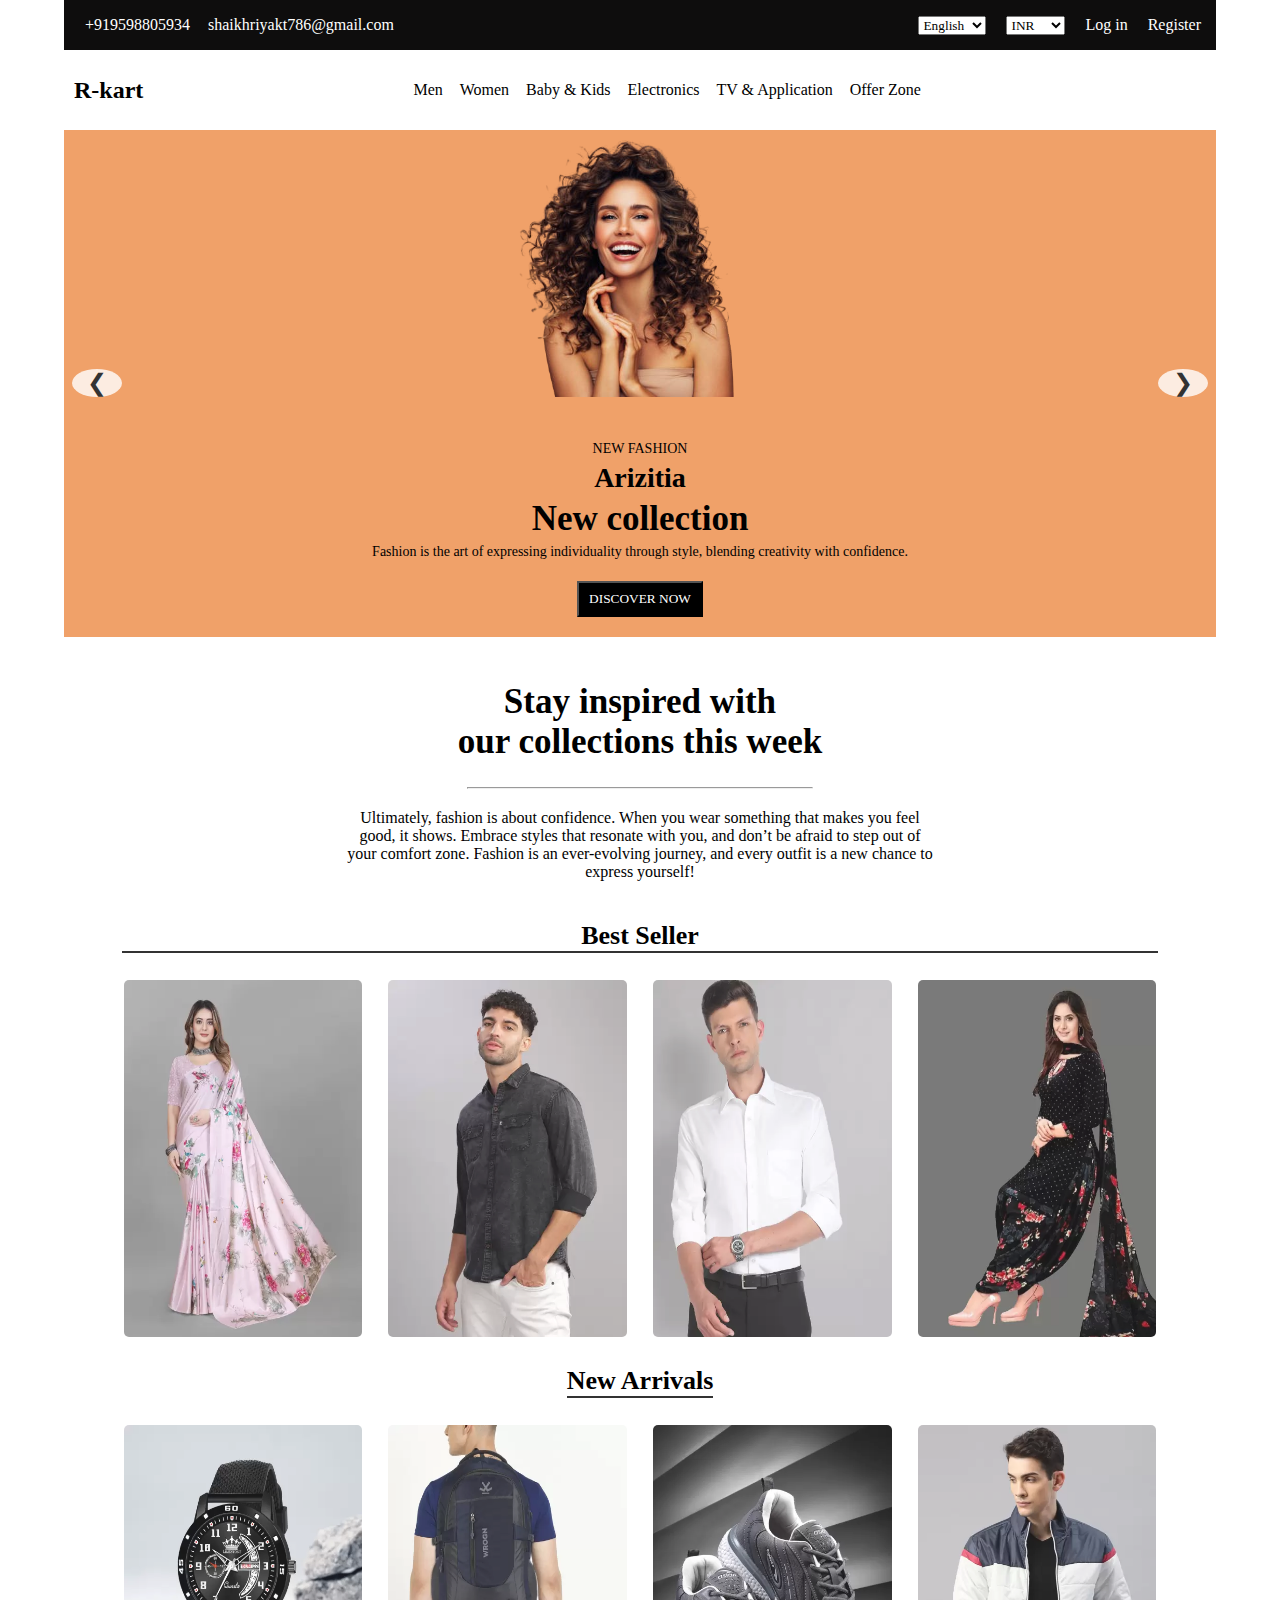
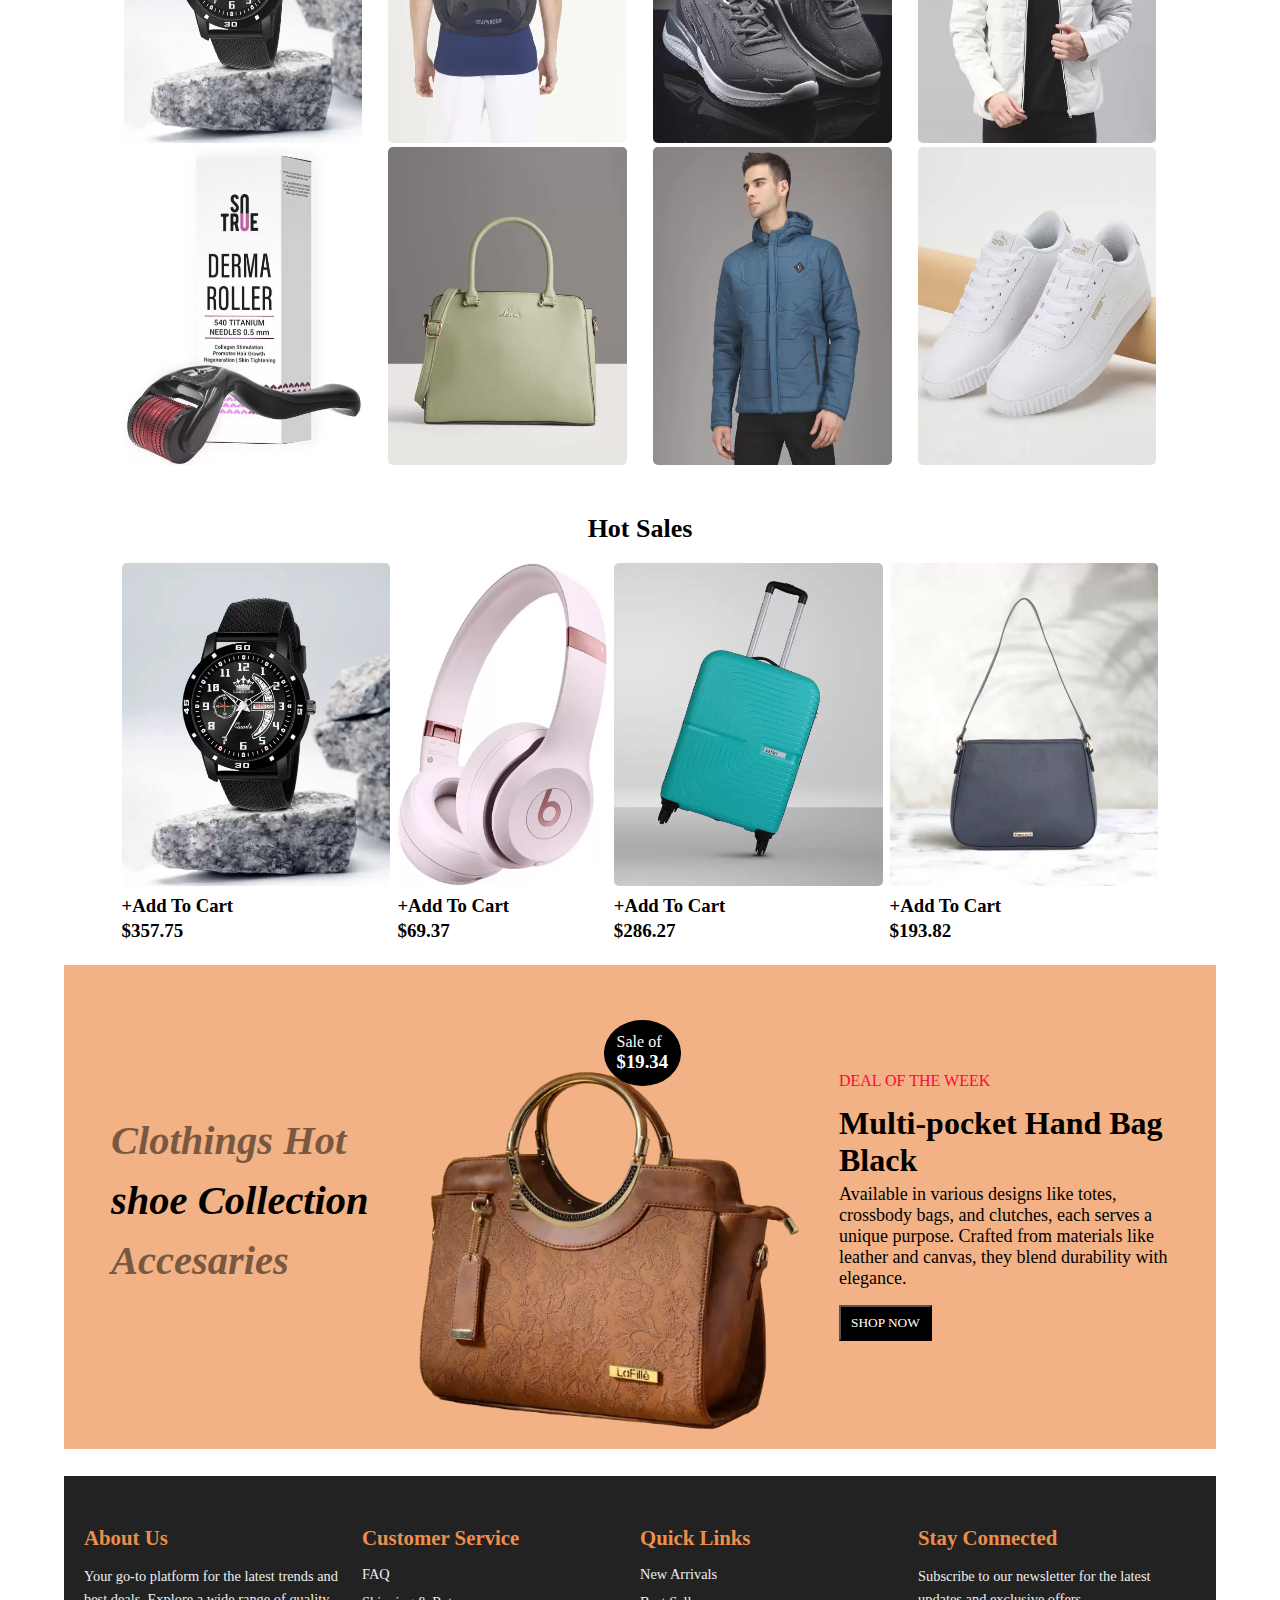
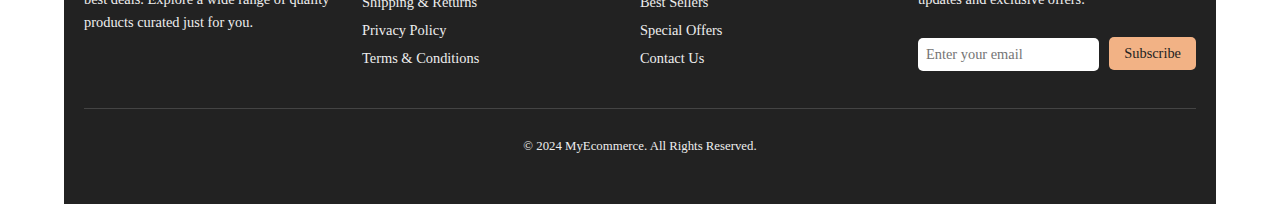
<file: index.html>
<!DOCTYPE html>
<html lang="en">
  <head>
    <meta charset="UTF-8" />
    <meta name="viewport" content="width=device-width, initial-scale=1.0" />
    <title>Document</title>
    <!-- css stylesheet link -->
    <link rel="stylesheet" href="style.css" />
    <!-- font awesome cdn link -->
    <link
      rel="stylesheet"
      href="https://cdnjs.cloudflare.com/ajax/libs/font-awesome/6.6.0/css/all.min.css"
      integrity="sha512-Kc323vGBEqzTmouAECnVceyQqyqdsSiqLQISBL29aUW4U/M7pSPA/gEUZQqv1cwx4OnYxTxve5UMg5GT6L4JJg=="
      crossorigin="anonymous"
      referrerpolicy="no-referrer"
    />
  </head>
  <body>
    <!-- Header section one!................. -->
    <header class="header_container">
      <div class="logo">
        <p>
          <i class="fa-solid fa-phone" style="margin-right: 6px"></i
          >+919598805934
        </p>
        <p>
          <i class="fa-solid fa-envelope" style="margin-right: 6px"></i
          >shaikhriyakt786@gmail.com
        </p>
      </div>
      <!--end logo-->
      <div class="select_container">
        <div class="language">
          <select class="language_select">
            <option value="en">English</option>
            <option value="es">Español</option>
            <option value="fr">Français</option>
            <option value="de">Deutsch</option>
            <option value="hi">हिन्दी</option>
            <option value="zh">中文</option>
          </select>
        </div>
        <!--end language-->

        <div class="currency">
          <select class="currency_select">
            <option>INR</option>
            <option>Euro</option>
            <option>EURO</option>
          </select>
        </div>
        <!--end currency-->
        <div class="login">
          <ul>
            <li><a href="">Log in</a></li>
            <li><a href="">Register</a></li>
          </ul>
        </div>
        <!--end logIn-->
      </div>
      <!--end select-container-->
    </header>

    <!-- nav section............................... -->
    <nav class="nav_container">
      <div class="nav_logo">
        <h2><span>R</span>-kart</h2>
      </div>
      <!--end nav_logo-->

      <div class="nav_list">
        <ul>
          <li><a href="men.html">Men</a></li>
          <li><a href="women.html">Women</a></li>
          <li><a href="kids.html">Baby & Kids</a></li>
          <li><a href="">Electronics</a></li>
          <li><a href="">TV & Application</a></li>
          <li><a href="">Offer Zone</a></li>
        </ul>
      </div>
      <!--end nav_list-->

      <div class="nav_icons">
        <ul>
          <li>
            
            <div class="search_container">
              <input type="text" id="searchInput" placeholder="Search..." class="hidden">
              <a href="javascript:void(0)" onclick="toggleSearchBar()">
                  <i class="fa-solid fa-magnifying-glass search_icon" ></i>
              </a>
          </div>
          </li>
          <li>
            <a href="" id="addToCard"><i class="fa-solid fa-cart-shopping"></i></a>
          </li>
        </ul>
      </div>
      <!--end nav_icon-->

      <div class="nav_ham">
        <i class="fa-solid fa-bars"></i>
      </div>
      <!--end nav_ham-->
    </nav>

    <main>
      <!-- section One......................... -->
      <section class="slider">
        <div class="card_one">
          <div class="card_one_image">
            <img src="images/card_one.png" alt="" />
          </div>
          <!--end card_one_image-->

          <div class="card_content">
            <p class="f">NEW FASHION</p>
            <h3 class="h3">Arizitia</h3>
            <h1 class="h1">New collection</h1>
            <p class="f">
              Fashion is the art of expressing individuality through style,
              blending creativity with confidence.
            </p>
            <button>DISCOVER NOW</button>
          </div>
          <!--end card_content-->
        </div>
        <!--end crd_one-->

        <div class="card_one">
          <div class="card_one_image">
            <img src="images/card_one1-removebg-preview.png" />
          </div>
          <div class="card_content">
            <p class="f">SUMMER VIBES</p>
            <h3 class="h3">Luxe Trends</h3>
            <h1 class="h1">Bright & Bold</h1>
            <p class="f">
              Stand out with this season's hottest trends in vibrant colors and
              prints.
            </p>
            <button>EXPLORE</button>
          </div>
        </div>

        <div class="card_one">
          <div class="card_one_image">
            <img src="images/card_one2-removebg-preview.png" />
          </div>
          <!--end card_one_image-->
          <div class="card_content">
            <p class="f">STREET STYLE</p>
            <h3 class="h3">Urban Chic</h3>
            <h1 class="h1">Fall Collection</h1>
            <p class="f">
              Discover the energy of street style fashion for bold, confident
              looks.
            </p>
            <button>SHOP NOW</button>
          </div>
          <!--end card_content-->
        </div>
        <!--end card_one-->

        <div class="slider-nav prev" onclick="moveSlide(-1)">&#10094;</div>
        <div class="slider-nav next" onclick="moveSlide(1)">&#10095;</div>
      </section>
      <!--end slider-->

      <!-- section two.................................... -->
      <section class="E_container">
        <div class="E_heading">
          <h3>
            <span
              >Stay inspired with <br />
              our collections this week</span
            >
          </h3>
        </div>
        <hr style="color: rgb(245, 43, 7); width: 30%" />
        <div class="E_content">
          <p>
            Ultimately, fashion is about confidence. When you wear something
            that makes you feel good, it shows. Embrace styles that resonate
            with you, and don’t be afraid to step out of your comfort zone.
            Fashion is an ever-evolving journey, and every outfit is a new
            chance to express yourself!
          </p>
        </div>
        <!--end E_content-->
      </section>
      <!--end E_container-->

      <!-- section three................................. -->
      <section class="best_seller">
       <div id="chart">
         <div class="best_seller_heading">
          <h2>Best Seller</h2>
        </div>
        <!--end best_seller_heading-->

        <div class="best_seller_container">
          <div class="best_seller_image " id="same">
            <img src="images/best_seller_saari1.webp" alt="" />
            <img src="images/best_sellerdenim_shirt.webp" alt="" />
            <img src="images/best_seller_shirt.webp" alt="" />
            <img src="images/best_seller_suit.webp" alt="" />
          </div>
          <!--end best_seller_image-->
        </div>
        <!--end best_seller_container-->
       </div>
      </section><!--end best_seller-->

      <!-- section four.................................. -->
      <section class="best_seller">
        <div class="best_seller_heading">
          <h2>New Arrivals</h2>
        </div><!--end best_seller_heading-->

        <div class="best_seller_container">
          <div class="best_seller_image" id="same">
            <img src="images/ew_arrivals_watch.webp" alt="" />
            <img src="images/new_arrivals_bag.webp" alt="" />
            <img src="images/new_arrivals_shose.webp" alt="" />
            <img src="images/new_arrivals_jacket.webp" alt="" />
            <img src="images/new_arrivals_darmaRoller.webp" alt="" />
            <img src="images/new_arrivals_handbag.webp" alt="" />
            <img src="images/new_arrivals_jacket1.webp" alt="" />
            <img src="images/new_arrivals_shose1.webp" alt="" />
          </div>
          <!--end best_seller_image-->
        </div>
        <!--end best_seller_container-->
      </section><!--end best_seller-->

      <!-- section five.............................. -->
      <section class="hot_sale">
        <div class="hot_sale_header">
          <h2>Hot Sales</h2>
        </div>
        <!--end hot_sale_header-->

        <div class="hot_sale_container">
          <div class="hot_sale_card">
            <div class="hot_sale_cardImage">
              <img src="images/ew_arrivals_watch.webp" />
              <h3 class="hot_sale_add_item">+Add To Cart</h3>
              <span>
                <i class="fa-solid fa-star"></i>
                <i class="fa-solid fa-star"></i>
                <i class="fa-solid fa-star"></i>
                <i class="fa-solid fa-star"></i>
              </span>
              <h4 class="hot_sale_price">$357.75</h4>
            </div>
            <!--end hot_sale_cardImage-->
          </div>
          <!--end hot_sale_card-->

          <div class="hot_sale_card">
            <div class="hot_sale_cardImage">
              <img src="images/hor_sale_headphone.webp" />
              <h3 class="hot_sale_add_item">+Add To Cart</h3>
              <span>
                <i class="fa-solid fa-star"></i>
                <i class="fa-solid fa-star"></i>
                <i class="fa-solid fa-star"></i>
                <i class="fa-solid fa-star"></i>
                <i class="fa-solid fa-star-half-stroke"></i>
              </span>
              <h4 class="hot_sale_price">$69.37</h4>
            </div>
            <!--end hot_sale_cardImage-->
          </div>
          <!--end hot_sale_card-->

          <div class="hot_sale_card">
            <div class="hot_sale_cardImage">
              <img src="images/hot_sale_troolybag.webp" />
              <h3 class="hot_sale_add_item">+Add To Cart</h3>
              <span>
                <i class="fa-solid fa-star"></i>
                <i class="fa-solid fa-star"></i>
                <i class="fa-solid fa-star"></i>
                <i class="fa-solid fa-star-half-stroke"></i>
              </span>
              <h4 class="hot_sale_price">$286.27</h4>
            </div>
            <!--end hot_sale_cardImage-->
          </div>
          <!--end hot_sale_card-->

          <div class="hot_sale_card">
            <div class="hot_sale_cardImage">
              <img src="images/hot_sele_bag.webp" />
              <h3 class="hot_sale_add_item">+Add To Cart</h3>
              <span>
                <i class="fa-solid fa-star"></i>
                <i class="fa-solid fa-star"></i>
                <i class="fa-solid fa-star"></i>
                <i class="fa-solid fa-star-half-stroke"></i>
              </span>
              <h4 class="hot_sale_price">$193.82</h4>
            </div>
            <!--end hot_sale_cardImage-->
          </div>
          <!--end hot_sale_card-->
        </div>
      </section>

      <!-- section six.............................. -->
      <section class="bag">
        <div class="bag_text">
          <h2 class="one">Clothings Hot</h2>
          <h2 class="one1">shoe Collection</h2>
          <h2 class="one">Accesaries</h2>
        </div>
        <!--end bag_text-->

        <div class="bag_container">
          <div class="bag_image">
            <img src="images/bag2-Photoroom.png" alt="" />
          </div>
          <div class="sale">
            <p>Sale of</p>
            <h3>$19.34</h3>
          </div>
        </div>
        <!-- end bag_container-->

        <div class="bag_details">
          <p class="bag_details_p">DEAL OF THE WEEK</p>
          <h2 class="bag_details_h2">Multi-pocket Hand Bag Black</h2>
          <p class="bag_details_pp">
            Available in various designs like totes, crossbody bags, and
            clutches, each serves a unique purpose. Crafted from materials like
            leather and canvas, they blend durability with elegance.
          </p>
          <button>SHOP NOW</button>
        </div>
        <!--END bag_details-->
      </section>
    </main>
     <!-- footer section.............................. -->
    <footer class="footer">
    <div class="footer-container">
        
        <!-- About Us Section -->
        <div class="footer-section about">
            <h3>About Us</h3>
            <p>Your go-to platform for the latest trends and best deals. Explore a wide range of quality products curated just for you.</p>
        </div>

        <!-- Customer Service Section -->
        <div class="footer-section customer-service">
            <h3>Customer Service</h3>
            <ul>
                <li><a href="#faq">FAQ</a></li>
                <li><a href="#shipping">Shipping & Returns</a></li>
                <li><a href="#privacy">Privacy Policy</a></li>
                <li><a href="#terms">Terms & Conditions</a></li>
            </ul>
        </div>

        <!-- Quick Links Section -->
        <div class="footer-section quick-links">
            <h3>Quick Links</h3>
            <ul>
                <li><a href="#newarrivals">New Arrivals</a></li>
                <li><a href="#bestsellers">Best Sellers</a></li>
                <li><a href="#offers">Special Offers</a></li>
                <li><a href="#contact">Contact Us</a></li>
            </ul>
        </div>

        <!-- Newsletter Section -->
        <div class="footer-section newsletter">
            <h3>Stay Connected</h3>
            <p>Subscribe to our newsletter for the latest updates and exclusive offers.</p>
            <form class="newsletter-form">
                <input type="email" placeholder="Enter your email" required>
                <button type="submit">Subscribe</button>
            </form>
        </div>
    </div>

    <!-- Social Media & Footer Bottom -->
    <div class="footer-bottom">
        <div class="social-icons">
            <a href="https://www.facebook.com/"><i class="fab fa-facebook-f"></i></a>
            <a href="https://x.com/home?lang=en"><i class="fab fa-twitter"></i></a>
            <a href="https://www.instagram.com/?hl=en"><i class="fab fa-instagram"></i></a>
            <a href="https://www.linkedin.com/feed/"><i class="fab fa-linkedin-in"></i></a>
        </div>
        <p>&copy; 2024 MyEcommerce. All Rights Reserved.</p>
    </div>
    </footer>



    <script src="script.js"></script>
  </body>
</html>
</file>
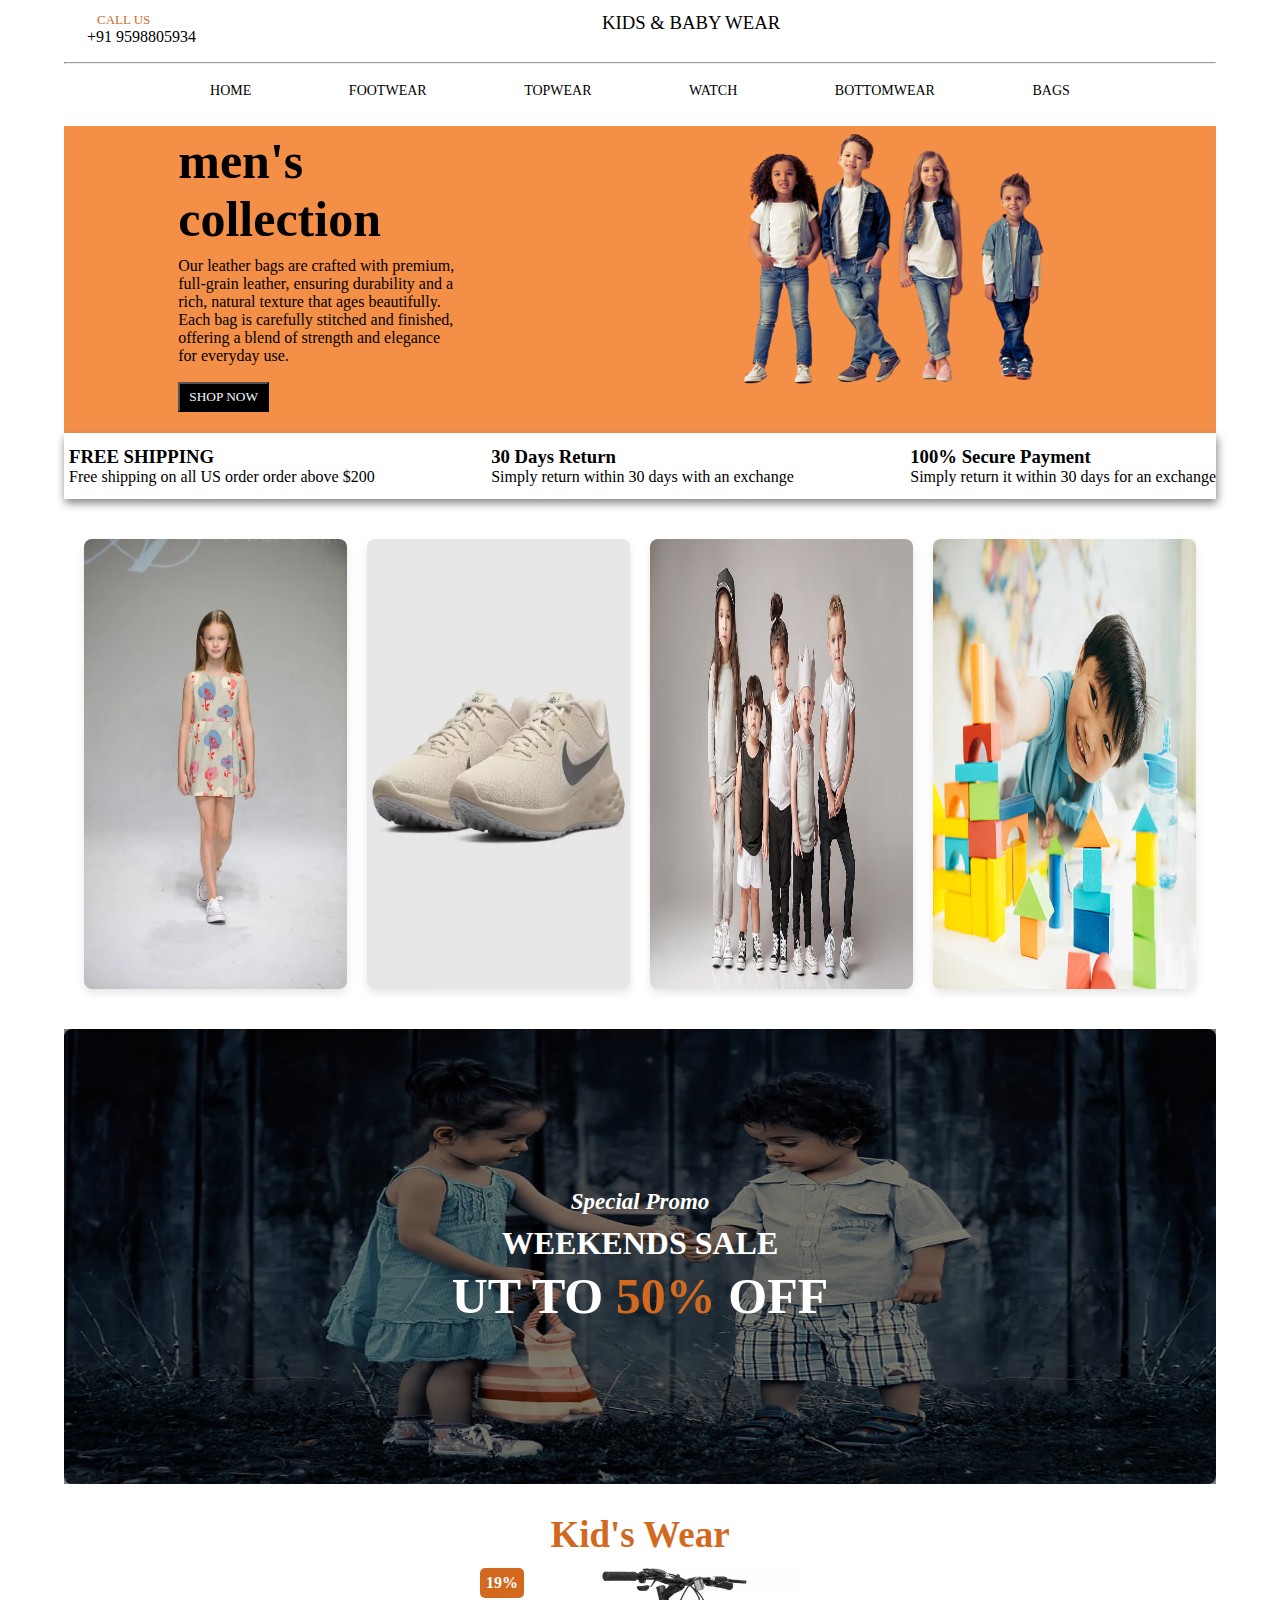
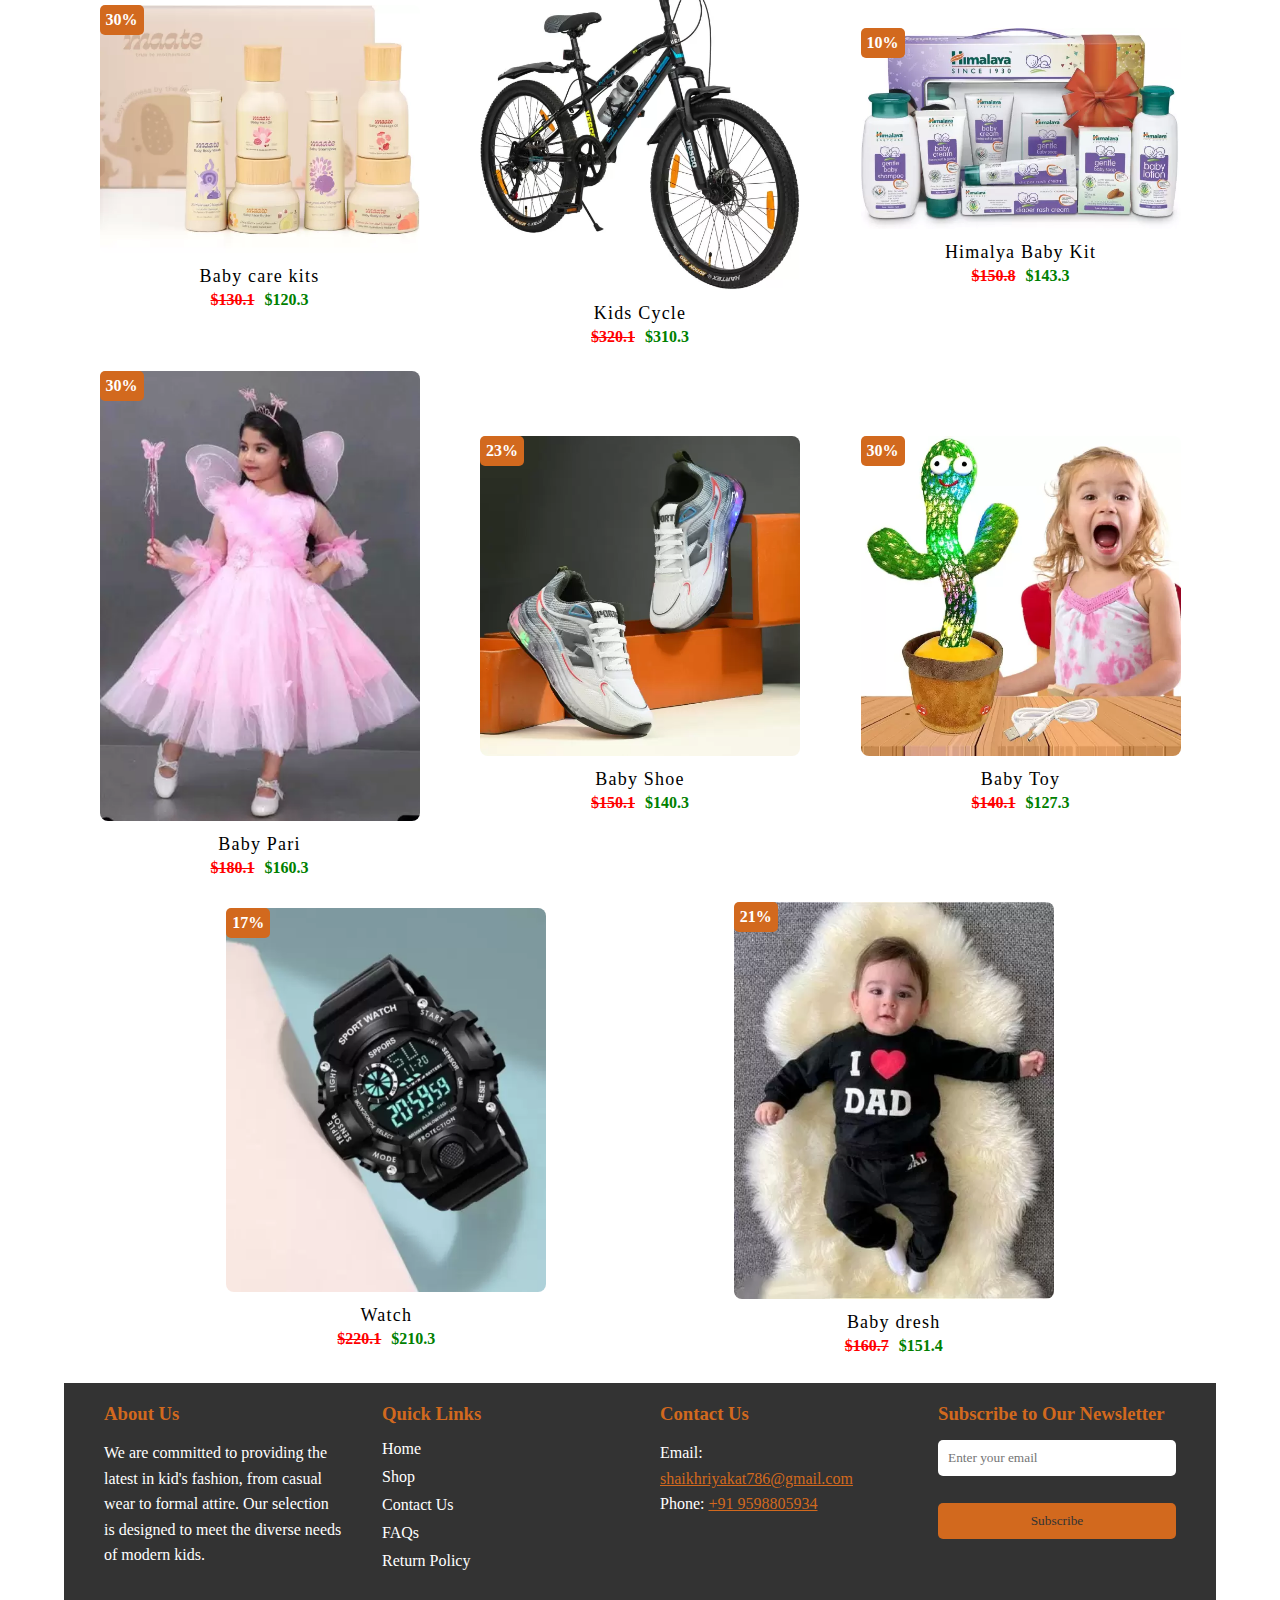
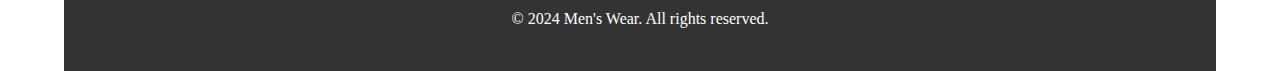
<file: kids.html>
<!DOCTYPE html>
<html lang="en">
<head>
    <meta charset="UTF-8">
    <meta name="viewport" content="width=device-width, initial-scale=1.0">
    <title>Baby & Kids</title>
    <link rel="stylesheet" href="kids.css">
    <!-- font awesome link -->
     <link rel="stylesheet" href="https://cdnjs.cloudflare.com/ajax/libs/font-awesome/6.6.0/css/all.min.css" integrity="sha512-Kc323vGBEqzTmouAECnVceyQqyqdsSiqLQISBL29aUW4U/M7pSPA/gEUZQqv1cwx4OnYxTxve5UMg5GT6L4JJg==" crossorigin="anonymous" referrerpolicy="no-referrer" />
</head>
<body>

      <!-- header section................................. -->
    <header>
      <div class="container">
        <div class="cart">
          <div class="cart_one">
            <span><i class="fa-solid fa-phone"></i></span>
          </div>
          <div class="cart_one1">
            <p class="one1">CALL US</p>
            <h4>+91 9598805934</h4>
          </div>
        </div>
        <!--end cart-->

        <div class="cart_two">
          <h3>KIDS & BABY WEAR</h3>
        </div>
        <!--END CART TWO-->

        <div class="cart_three">
          <ul>
            <li>
              <a href=""><i class="fa-solid fa-magnifying-glass"></i></a>
            </li>
            <li>
              <a href=""></a
              ><i class="fa-solid fa-heart" style="font-size: 19px"></i>
            </li>
            <li>
              <a href=""><i class="fa-solid fa-filter"></i></a>
            </li>
          </ul>
        </div>
        <!--end cart_three-->
      </div>
      <!--end container-->

      <hr style="margin-top: 16px" />
    </header>

     <!-- nav section......................................... -->
    <div class="nav_container">
      <div class="nav_list">
        <ul>
          <li><a href="index.html">HOME</a></li>
          <li><a href="">FOOTWEAR</a></li>
          <li><a href="">TOPWEAR</a></li>
          <li><a href="">WATCH</a></li>
          <li><a href="">BOTTOMWEAR</a></li>
          <li><a href="">BAGS</a></li>
        </ul>
      </div>
      <!--end nav_list-->
    </div><!--end nav_container-->

    <main>

<!--hero section......................................................-->
<section class="hero_section">
        <div class="hero_container">
          <div class="hero_sec1">
            <span> <h1>men's</h1></span>
            <h1>collection</h1>
            <p>
              Our leather bags are crafted with premium, full-grain leather,
              ensuring durability and a rich, natural texture that ages
              beautifully. Each bag is carefully stitched and finished, offering
              a blend of strength and elegance for everyday use.
            </p>
            <button>SHOP NOW</button>
          </div>
          <!--END herp_sec1-->

          <div class="hero_sec2">
            <img src="images/kids_hero-removebg-preview.png" alt="" />
          </div>
          <!--end hero_sec2-->
        </div>
        <!--end hero_container-->
      </section>

      <!-- section one..................................... -->
      <section class="one">

        <div class="container_one">

        <div class="one11">
              <div class="one1">
            <i class="fa-solid fa-truck"></i>
          </div>
          <!--end one1-->
          <div class="one2">
            <h3 class="one_h3">FREE SHIPPING</h3>
            <p class="one_p">Free shipping on all US order order above $200</p>
          </div><!--end one2-->
        </div><!--end one11-->

          <div class="one11">
            <div class="one1">
           <i class="fa-solid fa-box-open"></i>
          </div>
          <!--end one1-->
          <div class="one2">
            <h3 class="one_h3">30 Days Return</h3>
            <p class="one_p">Simply return within 30 days with an exchange</p>
          </div><!--end one2-->
          </div><!--end one11-->

           <div class="one11">
            <div class="one1">
            <i class="fa-regular fa-credit-card"></i>
          </div>
          <!--end one1-->
          <div class="one2">
            <h3 class="one_h3">100% Secure Payment</h3>
            <p class="one_p">Simply return it within 30 days for an exchange</p>
          </div><!--end one2-->
           </div><!--end one11-->
        </div><!--end container_one-->
      </section>

      <!-- grid section......................... -->
       <section class="grid_section">
       <div class="grid_container">

        <div class="grid_card">
             <div class="image_grid">
            <img src="images/kid_grid1.webp" alt="">
        </div><!--end image_grid-->
        <div class="grid_details">
      <p>FOR KID ONLINE</p>
      <h2>KID GOWN</h2>
      <button>SHOP NOW</button>
        </div><!--end grid_details-->
        </div><!--end grid_card-->

          <div class="grid_card">
             <div class="image_grid">
            <img src="images/grid_nike_shoe.webp" alt="">
        </div><!--end image_grid-->
        <div class="grid_details">
      <p>FOR KIDS ONLINE</p>
      <h2>KIDS SHOE</h2>
      <button>SHOP NOW</button>
        </div><!--end grid_details-->
        </div><!--end grid_card-->        

       <div class="grid_card">
             <div class="image_grid">
            <img src="images/KID_GRID.jpg" alt="">
        </div><!--end image_grid-->
        <div class="grid_details">
      <p>FOR KIDS ONLINE</p>
      <h2>FASHION</h2>
      <button>SHOP NOW</button>
        </div><!--end grid_details-->
        </div><!--end grid_card-->

        <div class="grid_card">
             <div class="image_grid">
            <img src="images/kid_grid4.jpg" alt="">
        </div><!--end image_grid-->
        <div class="grid_details">
      <p>FOR KIDS ONLINE</p>
      <h2>KIDS TOY</h2>
      <button>SHOP NOW</button>
        </div><!--end grid_details-->
        </div><!--end grid_card-->

       </div><!--end grid_container-->

       </section>

       <!-- offer section............................... -->
     <section class="offer">
        <div class="offer_container">

            <div class="offer_details">
                <p class="offer_p">Special Promo</p>
                <h3 class="offer_h3">WEEKENDS SALE</h3>
                <h1>UT TO <span style="color: chocolate;">50%</span> OFF</h1>
            </div><!--END offer_details-->

            <div class="offer_image">
                <img src="images/ID.jpg" alt="">
            </div><!--end offer_image-->

        </div><!--end offer_container-->

     </section>

     <!-- featured product........................................ -->
 <section class="feature">

 <h1 class="feature_heading">Kid's Wear</h1>

    <div class="feature_wrapper">

        <div class="feature_cart">
         <div class="feature_image">
          <img src="images/kid_feature_care.webp" class="tshirt">
         </div><!--end feature_image-->

         <div class="feature_details">
             <p class="feature_p">Baby care kits</p>
            <div class="feature_price">
                 <p style="color: red; text-decoration: line-through;">$130.1</p>
             <p style="color: green;">$120.3</p>
            </div><!--end feature_price-->
         </div><!--end feature_details-->

         <div class="feature_offer">
             <span>30%</span>
         </div>
        </div><!--end feature_cart-->

        
        <div class="feature_cart">
         <div class="feature_image">
          <img src="images/kid_feature_cycle.webp" class="bag">
         </div><!--end feature_image-->

         <div class="feature_details">
             <p class="feature_p">Kids Cycle</p>
             <div class="feature_price">
                 <p style="color: red; text-decoration: line-through;">$320.1</p>
             <p style="color: green;">$310.3</p>
            </div><!--end feature_price-->
         </div><!--end feature_details-->

        <div class="feature_offer">
             <span>19%</span>
        </div>
        </div><!--end feature_cart-->

        
        <div class="feature_cart">
         <div class="feature_image">
          <img src="images/kid_feature_himalya.webp" class="tshirt">
         </div><!--end feature_image-->

         <div class="feature_details">
             <p class="feature_p">Himalya Baby Kit</p>
            <div class="feature_price">
                 <p style="color: red; text-decoration: line-through;">$150.8</p>
             <p style="color: green;">$143.3</p>
            </div><!--end feature_price-->
         </div><!--end feature_details-->

        <div class="feature_offer">
             <span>10%</span>
        </div>
        </div><!--end feature_cart-->

        
        <div class="feature_cart">
         <div class="feature_image">
          <img src="images/kid_feature_pari.webp" class="tshirt">
         </div><!--end feature_image-->

         <div class="feature_details">
             <p class="feature_p">Baby Pari</p>
            <div class="feature_price">
                 <p style="color: red; text-decoration: line-through;">$180.1</p>
             <p style="color: green;">$160.3</p>
            </div><!--end feature_price-->
         </div><!--end feature_details-->

        <div class="feature_offer">
             <span>30%</span>
        </div>
        </div><!--end feature_cart-->

        
        <div class="feature_cart">
         <div class="feature_image">
          <img src="images/kid_feature_shoe.webp" class="tshirt">
         </div><!--end feature_image-->

         <div class="feature_details">
             <p class="feature_p">Baby Shoe</p>
             <div class="feature_price">
                 <p style="color: red; text-decoration: line-through;">$150.1</p>
             <p style="color: green;">$140.3</p>
            </div><!--end feature_price-->
         </div><!--end feature_details-->

        <div class="feature_offer">
             <span>23%</span>
        </div>
        </div><!--end feature_cart-->

        
        <div class="feature_cart">
         <div class="feature_image">
          <img src="images/kid_feature_toy.webp" class="tshirt">
         </div><!--end feature_image-->

         <div class="feature_details">
             <p class="feature_p">Baby Toy</p>
            <div class="feature_price">
                 <p style="color: red; text-decoration: line-through;">$140.1</p>
             <p style="color: green;">$127.3</p>
            </div><!--end feature_price-->
         </div><!--end feature_details-->

        <div class="feature_offer">
             <span>30%</span>
        </div>
        </div><!--end feature_cart-->

        
        <div class="feature_cart">
         <div class="feature_image">
          <img src="images/kid_feature_watch.webp" class="tshirt">
         </div><!--end feature_image-->

         <div class="feature_details">
             <p class="feature_p">Watch</p>
            <div class="feature_price">
                 <p style="color: red; text-decoration: line-through;">$220.1</p>
             <p style="color: green;">$210.3</p>
            </div><!--end feature_price-->
         </div><!--end feature_details-->

        <div class="feature_offer">
             <span>17%</span>
        </div>
        </div><!--end feature_cart-->

        
        <div class="feature_cart">
         <div class="feature_image">
          <img src="images/kis_feature_boy.webp" class="tshirt">
         </div><!--end feature_image-->

         <div class="feature_details">
             <p class="feature_p">Baby dresh</p>
             <div class="feature_price">
                 <p style="color: red; text-decoration: line-through;">$160.7</p>
             <p style="color: green;">$151.4</p>
            </div><!--end feature_price-->
         </div><!--end feature_details-->

        <div class="feature_offer">
             <span>21%</span>
        </div><!--end feature_offer-->
        </div><!--end feature_cart-->

    </div><!--end feature_wrapper-->

 </section>

  <!-- footer section.......................................... -->

<footer class="footer">
    <div class="footer_container">
        <div class="footer_section about">
            <h3>About Us</h3>
            <p>We are committed to providing the latest in kid's fashion, from casual wear to formal attire. Our selection is designed to meet the diverse needs of modern kids.</p>
        </div>
        
        <div class="footer_section links">
            <h3>Quick Links</h3>
            <ul>
                <li><a href="#">Home</a></li>
                <li><a href="#">Shop</a></li>
                <li><a href="#">Contact Us</a></li>
                <li><a href="#">FAQs</a></li>
                <li><a href="#">Return Policy</a></li>
            </ul>
        </div>
        
        <div class="footer_section contact">
            <h3>Contact Us</h3>
            <p>Email: <a href="mailto:support@menswear.com" style="color: chocolate;">shaikhriyakat786@gmail.com</a></p>
            <p>Phone: <a href="tel:+123456789" style="color: chocolate;">+91 9598805934</a></p>
        </div>
        
        <div class="footer_section newsletter">
            <h3>Subscribe to Our Newsletter</h3>
            <form>
                <input type="email" placeholder="Enter your email" required>
                <button type="submit">Subscribe</button>
            </form>
        </div>
    </div>
    
    <div class="footer_bottom">
        <p>&copy; 2024 Men's Wear. All rights reserved.</p>
        <div class="social_links">
            <a href="https://www.facebook.com/" class="social_icon"><i class="fa-brands fa-facebook"></i></a>
            <a href="https://x.com/home?lang=en" class="social_icon"><i class="fa-brands fa-twitter"></i></a>
            <a href="https://www.instagram.com/?hl=en" class="social_icon"><i class="fa-brands fa-instagram"></i></a>
            <a href="https://www.linkedin.com/feed/" class="social_icon"><i class="fa-brands fa-linkedin"></i></i></a>
        </div>
    </div>
</footer>

    </main>
    
</body>
</html>
</file>
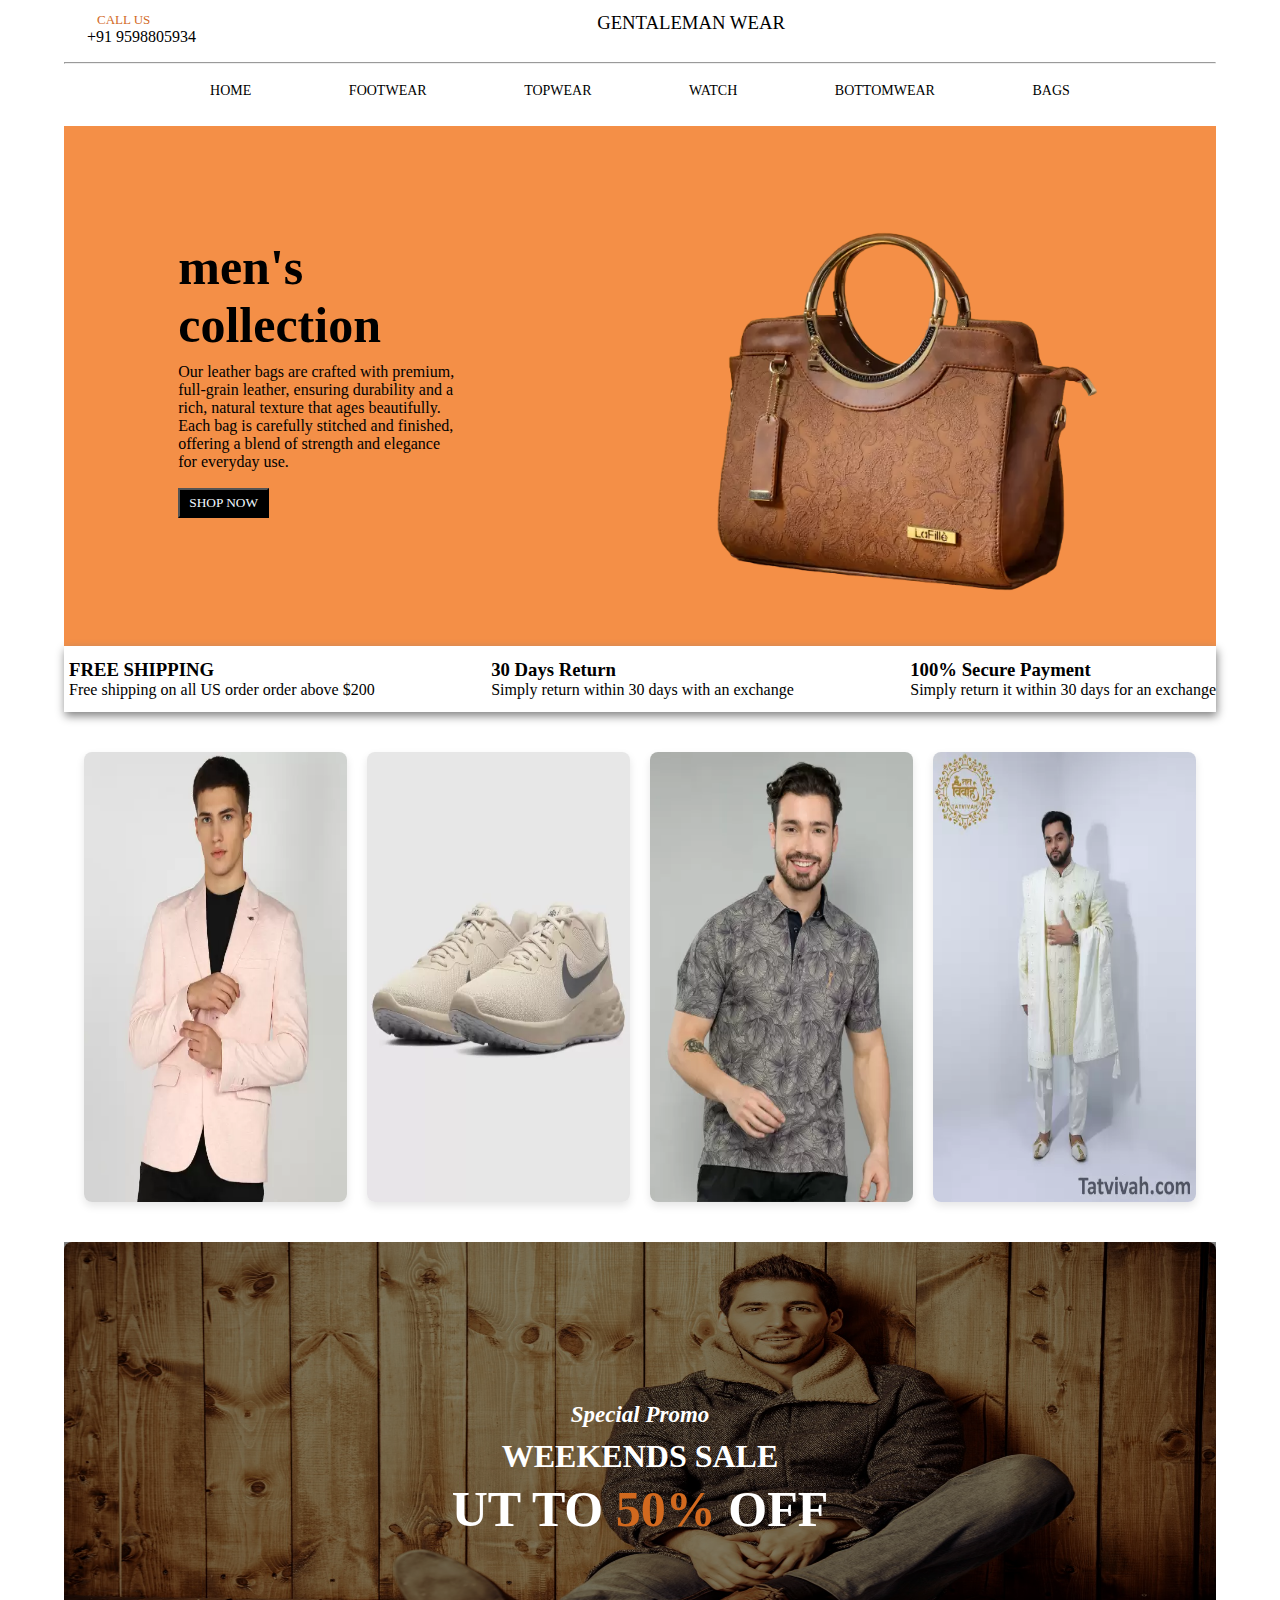
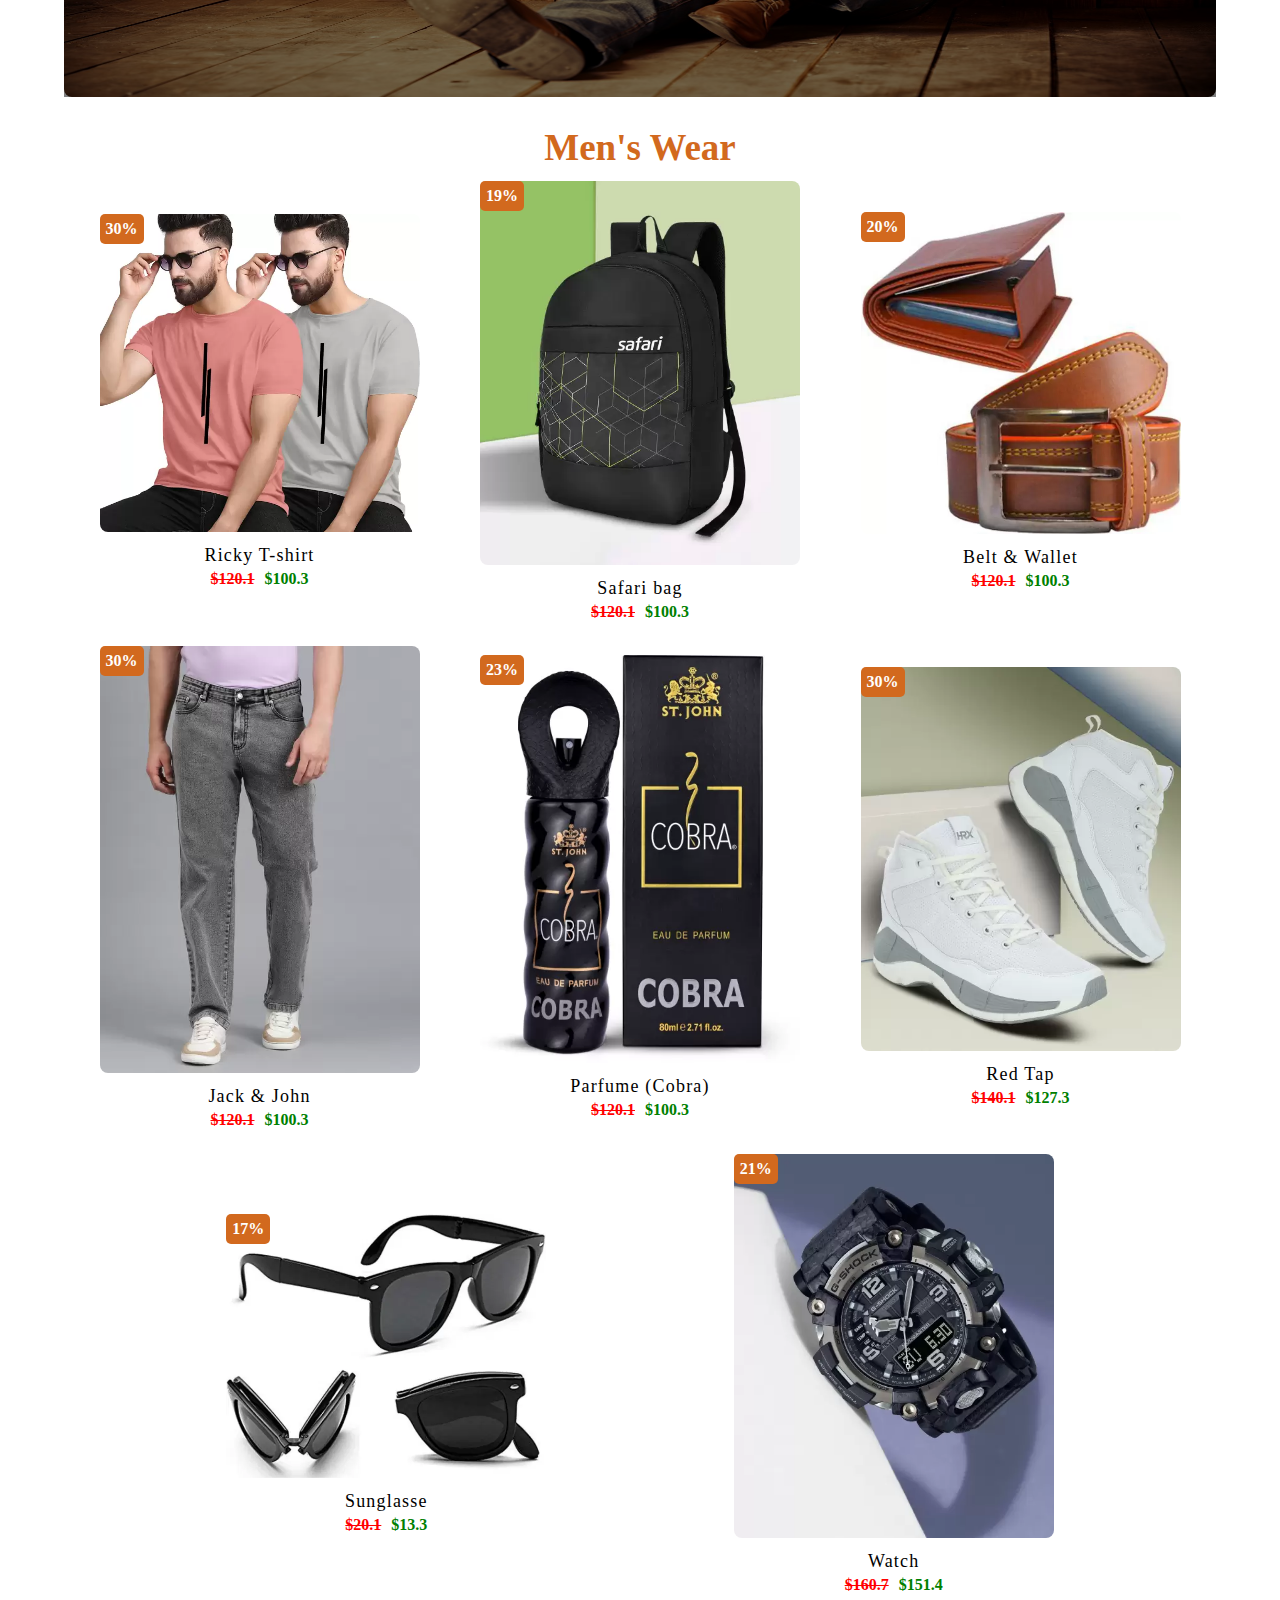
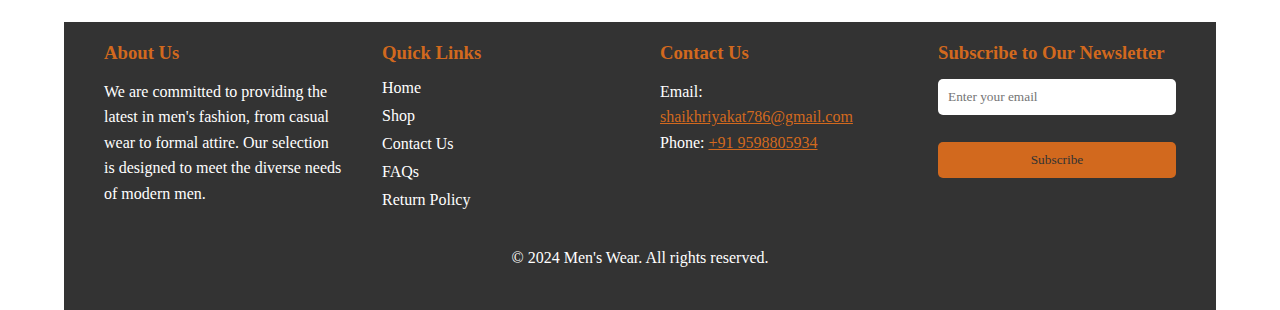
<file: men.html>
<!DOCTYPE html>
<html lang="en">
  <head>
    <meta charset="UTF-8" />
    <meta name="viewport" content="width=device-width, initial-scale=1.0" />
    <title>Men_wear</title>
    <!-- stylesheet link -->
    <link rel="stylesheet" href="men.css" />
    <!-- font awesome link  -->
    <link
      rel="stylesheet"
      href="https://cdnjs.cloudflare.com/ajax/libs/font-awesome/6.6.0/css/all.min.css"
      integrity="sha512-Kc323vGBEqzTmouAECnVceyQqyqdsSiqLQISBL29aUW4U/M7pSPA/gEUZQqv1cwx4OnYxTxve5UMg5GT6L4JJg=="
      crossorigin="anonymous"
      referrerpolicy="no-referrer"
    />
  </head>
  <body>
    <!-- header section................................. -->
    <header>
      <div class="container">
        <div class="cart">
          <div class="cart_one">
            <span><i class="fa-solid fa-phone"></i></span>
          </div>
          <div class="cart_one1">
            <p class="one1">CALL US</p>
            <h4>+91 9598805934</h4>
          </div>
        </div>
        <!--end cart-->

        <div class="cart_two">
          <h3>GENTALEMAN WEAR</h3>
        </div>
        <!--END CART TWO-->

        <div class="cart_three">
          <ul>
            <li>
              <a href=""><i class="fa-solid fa-magnifying-glass"></i></a>
            </li>
            <li>
              <a href=""></a
              ><i class="fa-solid fa-heart" style="font-size: 19px"></i>
            </li>
            <li>
              <a href=""><i class="fa-solid fa-filter"></i></a>
            </li>
          </ul>
        </div>
        <!--end cart_three-->
      </div>
      <!--end container-->

      <hr style="margin-top: 16px" />
    </header>

    <!-- nav section......................................... -->
    <div class="nav_container">
      <div class="nav_list">
        <ul>
          <li><a href="index.html">HOME</a></li>
          <li><a href="">FOOTWEAR</a></li>
          <li><a href="">TOPWEAR</a></li>
          <li><a href="">WATCH</a></li>
          <li><a href="">BOTTOMWEAR</a></li>
          <li><a href="">BAGS</a></li>
        </ul>
      </div>
      <!--end nav_list-->
    </div><!--end nav_container-->

    <!-- hero section.................................. -->
    <main>
      <section class="hero_section">
        <div class="hero_container">
          <div class="hero_sec1">
            <span> <h1>men's</h1></span>
            <h1>collection</h1>
            <p>
              Our leather bags are crafted with premium, full-grain leather,
              ensuring durability and a rich, natural texture that ages
              beautifully. Each bag is carefully stitched and finished, offering
              a blend of strength and elegance for everyday use.
            </p>
            <button>SHOP NOW</button>
          </div>
          <!--END herp_sec1-->

          <div class="hero_sec2">
            <img src="images/bag2-Photoroom.png" alt="" />
          </div>
          <!--end hero_sec2-->
        </div>
        <!--end hero_container-->
      </section>

      <!-- section one..................................... -->
      <section class="one">

        <div class="container_one">

        <div class="one11">
              <div class="one1">
            <i class="fa-solid fa-truck"></i>
          </div>
          <!--end one1-->
          <div class="one2">
            <h3 class="one_h3">FREE SHIPPING</h3>
            <p class="one_p">Free shipping on all US order order above $200</p>
          </div><!--end one2-->
        </div><!--end one11-->

          <div class="one11">
            <div class="one1">
           <i class="fa-solid fa-box-open"></i>
          </div>
          <!--end one1-->
          <div class="one2">
            <h3 class="one_h3">30 Days Return</h3>
            <p class="one_p">Simply return within 30 days with an exchange</p>
          </div><!--end one2-->
          </div><!--end one11-->

           <div class="one11">
            <div class="one1">
            <i class="fa-regular fa-credit-card"></i>
          </div>
          <!--end one1-->
          <div class="one2">
            <h3 class="one_h3">100% Secure Payment</h3>
            <p class="one_p">Simply return it within 30 days for an exchange</p>
          </div><!--end one2-->
           </div><!--end one11-->
        </div><!--end container_one-->
      </section>

      <!-- grid section......................... -->
       <section class="grid_section">
       <div class="grid_container">

        <div class="grid_card">
             <div class="image_grid">
            <img src="images/grid_men_hero2.webp" alt="">
        </div><!--end image_grid-->
        <div class="grid_details">
      <p>FOR MEN ONLINE</p>
      <h2>MEN SUITS</h2>
      <button>SHOP NOW</button>
        </div><!--end grid_details-->
        </div><!--end grid_card-->

          <div class="grid_card">
             <div class="image_grid">
            <img src="images/grid_nike_shoe.webp" alt="">
        </div><!--end image_grid-->
        <div class="grid_details">
      <p>FOR MEN ONLINE</p>
      <h2>MEN SUITS</h2>
      <button>SHOP NOW</button>
        </div><!--end grid_details-->
        </div><!--end grid_card-->        

       <div class="grid_card">
             <div class="image_grid">
            <img src="images/grid_tshirt.webp" alt="">
        </div><!--end image_grid-->
        <div class="grid_details">
      <p>FOR MEN ONLINE</p>
      <h2>MEN SUITS</h2>
      <button>SHOP NOW</button>
        </div><!--end grid_details-->
        </div><!--end grid_card-->

        <div class="grid_card">
             <div class="image_grid">
            <img src="images/grid_servani.webp" alt="">
        </div><!--end image_grid-->
        <div class="grid_details">
      <p>FOR MEN ONLINE</p>
      <h2>MEN SUITS</h2>
      <button>SHOP NOW</button>
        </div><!--end grid_details-->
        </div><!--end grid_card-->

       </div><!--end grid_container-->

       </section>

    <!-- offer section............................... -->
     <section class="offer">
        <div class="offer_container">

            <div class="offer_details">
                <p class="offer_p">Special Promo</p>
                <h3 class="offer_h3">WEEKENDS SALE</h3>
                <h1>UT TO <span style="color: chocolate;">50%</span> OFF</h1>
            </div><!--END offer_details-->

            <div class="offer_image">
                <img src="images/offer_image.jpg" alt="">
            </div><!--end offer_image-->

        </div><!--end offer_container-->

     </section>

<!-- featured product........................................ -->
 <section class="feature">

 <h1 class="feature_heading">Men's Wear</h1>

    <div class="feature_wrapper">

        <div class="feature_cart">
         <div class="feature_image">
          <img src="images/feature_img1.webp" class="tshirt">
         </div><!--end feature_image-->

         <div class="feature_details">
             <p class="feature_p">Ricky T-shirt</p>
            <div class="feature_price">
                 <p style="color: red; text-decoration: line-through;">$120.1</p>
             <p style="color: green;">$100.3</p>
            </div><!--end feature_price-->
         </div><!--end feature_details-->

         <div class="feature_offer">
             <span>30%</span>
         </div>
        </div><!--end feature_cart-->

        
        <div class="feature_cart">
         <div class="feature_image">
          <img src="images/feature_bag.webp" class="bag">
         </div><!--end feature_image-->

         <div class="feature_details">
             <p class="feature_p">Safari bag</p>
             <div class="feature_price">
                 <p style="color: red; text-decoration: line-through;">$120.1</p>
             <p style="color: green;">$100.3</p>
            </div><!--end feature_price-->
         </div><!--end feature_details-->

        <div class="feature_offer">
             <span>19%</span>
        </div>
        </div><!--end feature_cart-->

        
        <div class="feature_cart">
         <div class="feature_image">
          <img src="images/feature_belt.webp" class="tshirt">
         </div><!--end feature_image-->

         <div class="feature_details">
             <p class="feature_p">Belt & Wallet</p>
            <div class="feature_price">
                 <p style="color: red; text-decoration: line-through;">$120.1</p>
             <p style="color: green;">$100.3</p>
            </div><!--end feature_price-->
         </div><!--end feature_details-->

        <div class="feature_offer">
             <span>20%</span>
        </div>
        </div><!--end feature_cart-->

        
        <div class="feature_cart">
         <div class="feature_image">
          <img src="images/feature_jeans.webp" class="tshirt">
         </div><!--end feature_image-->

         <div class="feature_details">
             <p class="feature_p">Jack & John</p>
            <div class="feature_price">
                 <p style="color: red; text-decoration: line-through;">$120.1</p>
             <p style="color: green;">$100.3</p>
            </div><!--end feature_price-->
         </div><!--end feature_details-->

        <div class="feature_offer">
             <span>30%</span>
        </div>
        </div><!--end feature_cart-->

        
        <div class="feature_cart">
         <div class="feature_image">
          <img src="images/feature_perfume.webp" class="tshirt">
         </div><!--end feature_image-->

         <div class="feature_details">
             <p class="feature_p">Parfume (Cobra)</p>
             <div class="feature_price">
                 <p style="color: red; text-decoration: line-through;">$120.1</p>
             <p style="color: green;">$100.3</p>
            </div><!--end feature_price-->
         </div><!--end feature_details-->

        <div class="feature_offer">
             <span>23%</span>
        </div>
        </div><!--end feature_cart-->

        
        <div class="feature_cart">
         <div class="feature_image">
          <img src="images/feature_shoe.webp" class="tshirt">
         </div><!--end feature_image-->

         <div class="feature_details">
             <p class="feature_p">Red Tap</p>
            <div class="feature_price">
                 <p style="color: red; text-decoration: line-through;">$140.1</p>
             <p style="color: green;">$127.3</p>
            </div><!--end feature_price-->
         </div><!--end feature_details-->

        <div class="feature_offer">
             <span>30%</span>
        </div>
        </div><!--end feature_cart-->

        
        <div class="feature_cart">
         <div class="feature_image">
          <img src="images/feature_sunglasses.webp" class="tshirt">
         </div><!--end feature_image-->

         <div class="feature_details">
             <p class="feature_p">Sunglasse</p>
            <div class="feature_price">
                 <p style="color: red; text-decoration: line-through;">$20.1</p>
             <p style="color: green;">$13.3</p>
            </div><!--end feature_price-->
         </div><!--end feature_details-->

        <div class="feature_offer">
             <span>17%</span>
        </div>
        </div><!--end feature_cart-->

        
        <div class="feature_cart">
         <div class="feature_image">
          <img src="images/feature_watch.webp" class="tshirt">
         </div><!--end feature_image-->

         <div class="feature_details">
             <p class="feature_p">Watch</p>
             <div class="feature_price">
                 <p style="color: red; text-decoration: line-through;">$160.7</p>
             <p style="color: green;">$151.4</p>
            </div><!--end feature_price-->
         </div><!--end feature_details-->

        <div class="feature_offer">
             <span>21%</span>
        </div><!--end feature_offer-->
        </div><!--end feature_cart-->

    </div><!--end feature_wrapper-->

 </section>

 <!-- footer section.......................................... -->

<footer class="footer">
    <div class="footer_container">
        <div class="footer_section about">
            <h3>About Us</h3>
            <p>We are committed to providing the latest in men's fashion, from casual wear to formal attire. Our selection is designed to meet the diverse needs of modern men.</p>
        </div>
        
        <div class="footer_section links">
            <h3>Quick Links</h3>
            <ul>
                <li><a href="#">Home</a></li>
                <li><a href="#">Shop</a></li>
                <li><a href="#">Contact Us</a></li>
                <li><a href="#">FAQs</a></li>
                <li><a href="#">Return Policy</a></li>
            </ul>
        </div>
        
        <div class="footer_section contact">
            <h3>Contact Us</h3>
            <p>Email: <a href="mailto:support@menswear.com" style="color: chocolate;">shaikhriyakat786@gmail.com</a></p>
            <p>Phone: <a href="tel:+123456789" style="color: chocolate;">+91 9598805934</a></p>
        </div>
        
        <div class="footer_section newsletter">
            <h3>Subscribe to Our Newsletter</h3>
            <form>
                <input type="email" placeholder="Enter your email" required>
                <button type="submit">Subscribe</button>
            </form>
        </div>
    </div>
    
    <div class="footer_bottom">
        <p>&copy; 2024 Men's Wear. All rights reserved.</p>
        <div class="social_links">
            <a href="https://www.facebook.com/" class="social_icon"><i class="fa-brands fa-facebook"></i></a>
            <a href="https://x.com/home?lang=en" class="social_icon"><i class="fa-brands fa-twitter"></i></a>
            <a href="https://www.instagram.com/?hl=en" class="social_icon"><i class="fa-brands fa-instagram"></i></a>
            <a href="https://www.linkedin.com/feed/" class="social_icon"><i class="fa-brands fa-linkedin"></i></i></a>
        </div>
    </div>
</footer>


    </main>
  </body>
</html>
</file>
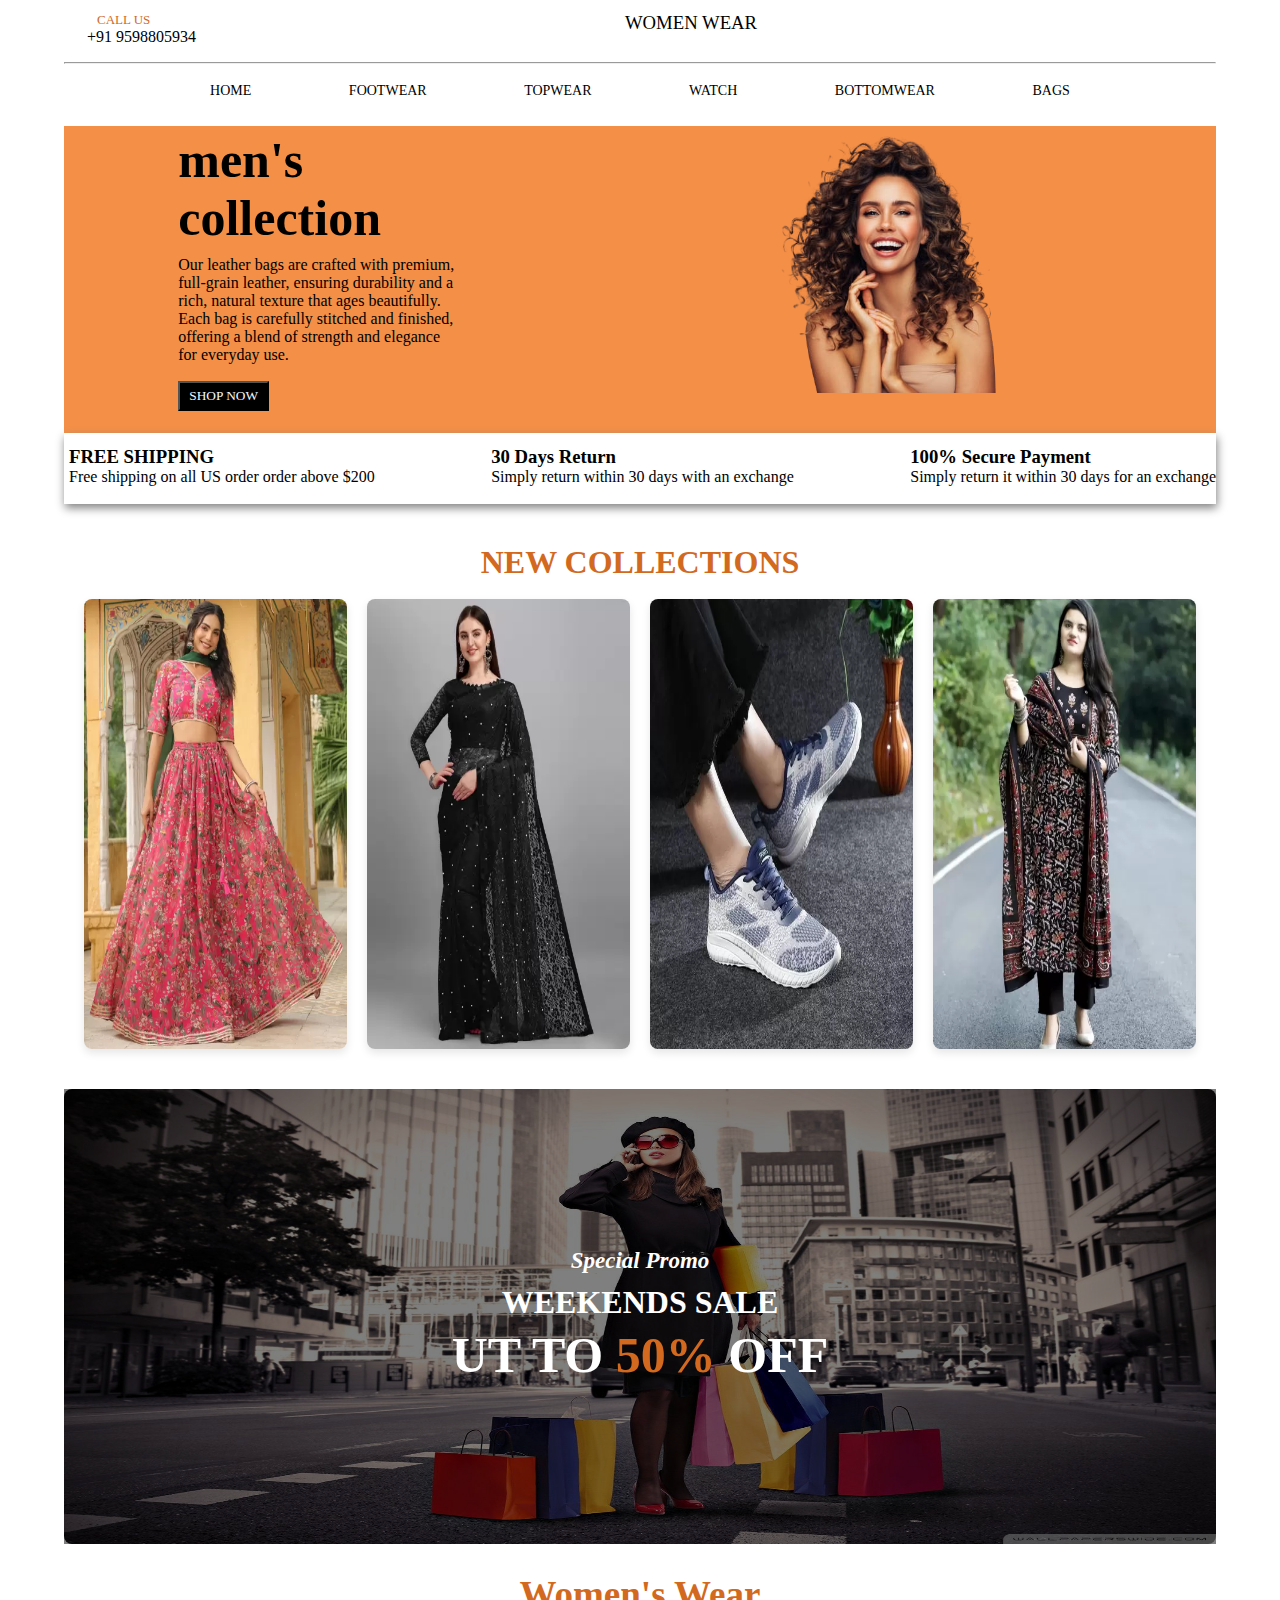
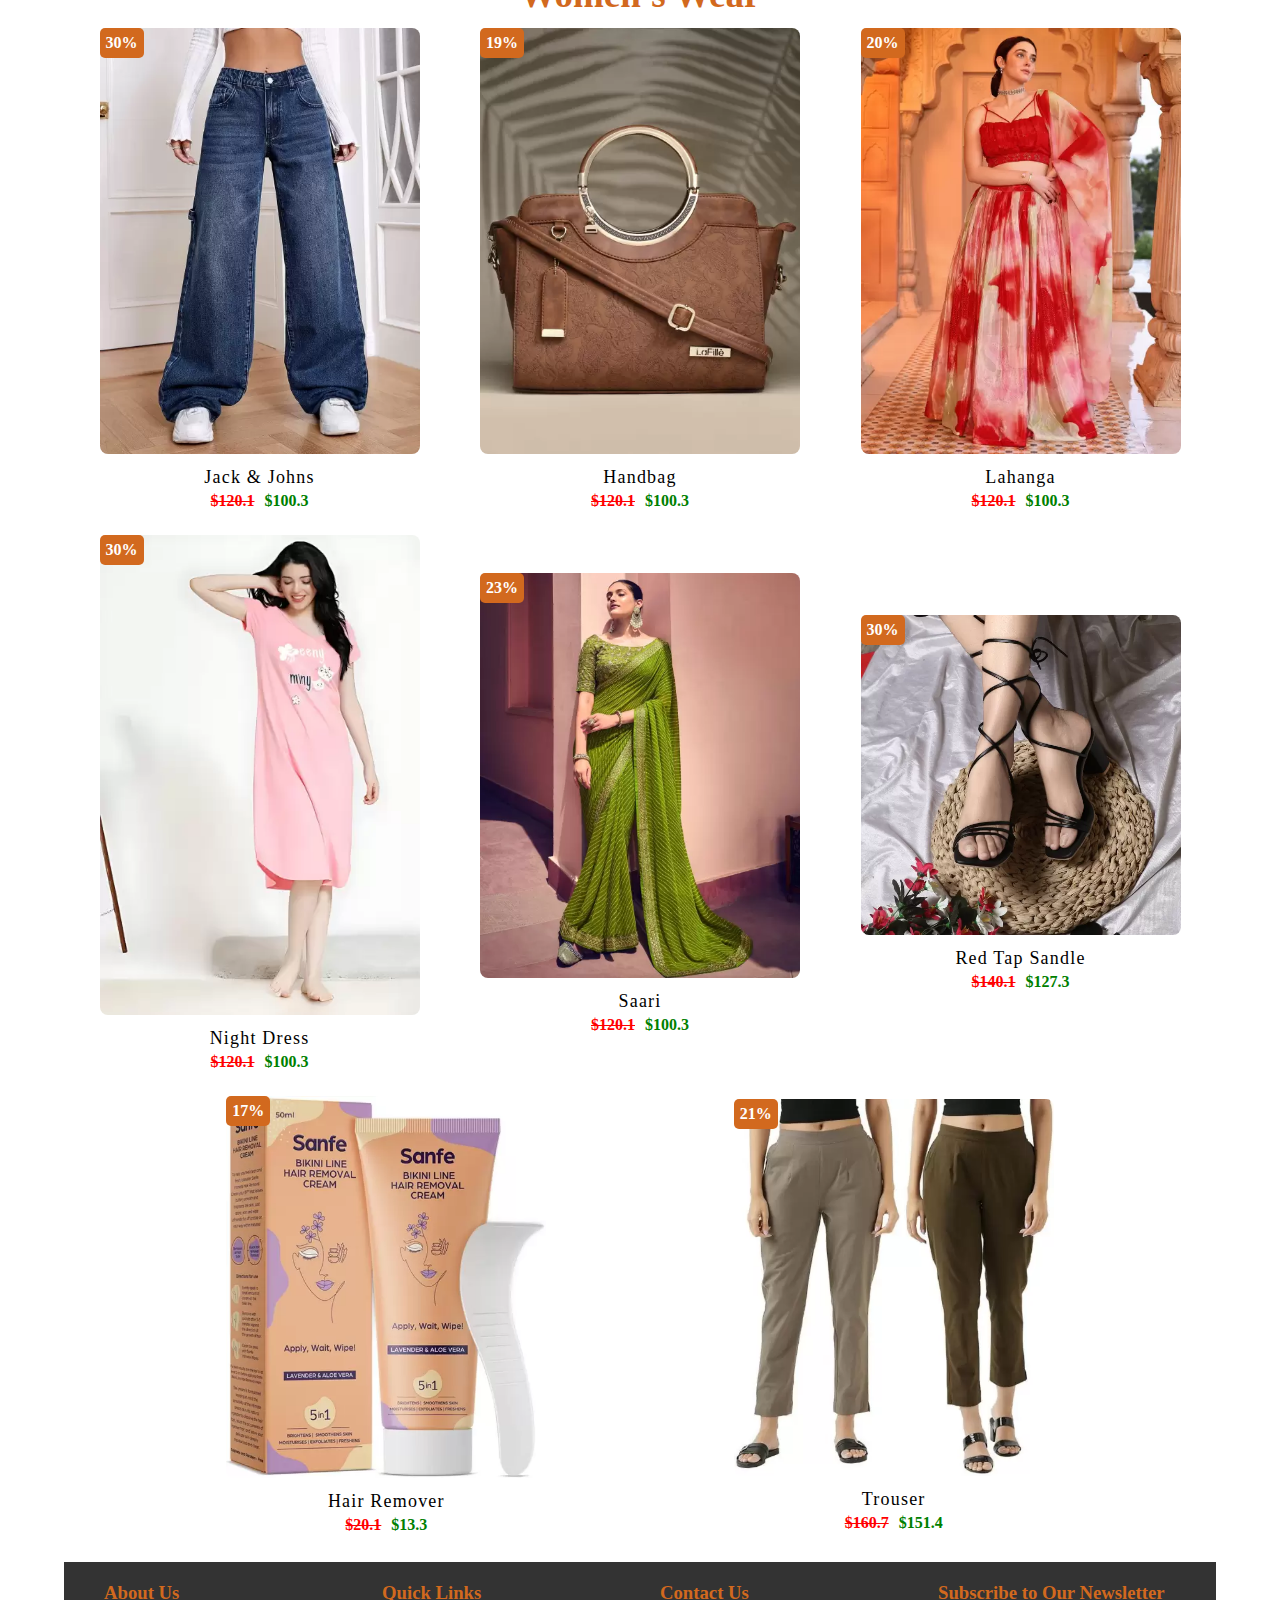
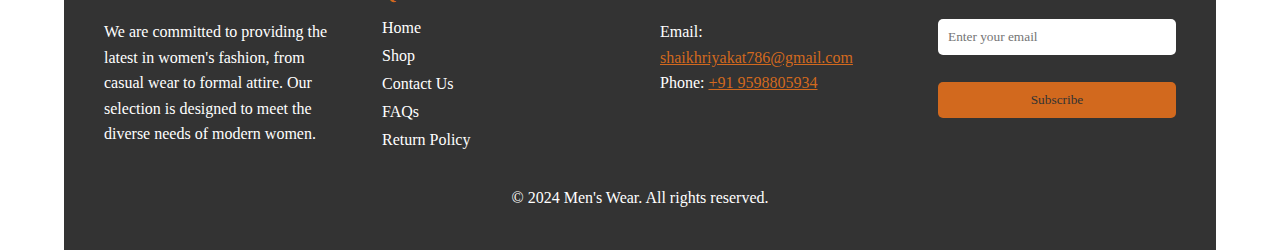
<file: women.html>
<!DOCTYPE html>
<html lang="en">
<head>
    <meta charset="UTF-8">
    <meta name="viewport" content="width=device-width, initial-scale=1.0">
    <title>Women_wear</title>
    <link rel="stylesheet" href="women.css">
    <!-- link font awesome -->
     <link rel="stylesheet" href="https://cdnjs.cloudflare.com/ajax/libs/font-awesome/6.6.0/css/all.min.css" integrity="sha512-Kc323vGBEqzTmouAECnVceyQqyqdsSiqLQISBL29aUW4U/M7pSPA/gEUZQqv1cwx4OnYxTxve5UMg5GT6L4JJg==" crossorigin="anonymous" referrerpolicy="no-referrer" />
</head>
<body>
    
 <!-- header section................................. -->
    <header>
      <div class="container">
        <div class="cart">
          <div class="cart_one">
            <span><i class="fa-solid fa-phone"></i></span>
          </div>
          <div class="cart_one1">
            <p class="one1">CALL US</p>
            <h4>+91 9598805934</h4>
          </div>
        </div>
        <!--end cart-->

        <div class="cart_two">
          <h3>WOMEN WEAR</h3>
        </div>
        <!--END CART TWO-->

        <div class="cart_three">
          <ul>
            <li>
              <a href=""><i class="fa-solid fa-magnifying-glass"></i></a>
            </li>
            <li>
              <a href=""></a
              ><i class="fa-solid fa-heart" style="font-size: 19px"></i>
            </li>
            <li>
              <a href=""><i class="fa-solid fa-filter"></i></a>
            </li>
          </ul>
        </div>
        <!--end cart_three-->
      </div>
      <!--end container-->

      <hr style="margin-top: 16px" />
    </header>

     <!-- nav section......................................... -->
    <div class="nav_container">
      <div class="nav_list">
        <ul>
          <li><a href="index.html">HOME</a></li>
          <li><a href="">FOOTWEAR</a></li>
          <li><a href="">TOPWEAR</a></li>
          <li><a href="">WATCH</a></li>
          <li><a href="">BOTTOMWEAR</a></li>
          <li><a href="">BAGS</a></li>
        </ul>
      </div>
      <!--end nav_list-->
    </div><!--end nav_container-->

     <main>

        <!-- hero section.................................. -->

      <section class="hero_section">
        <div class="hero_container">
          <div class="hero_sec1">
            <span> <h1>men's</h1></span>
            <h1>collection</h1>
            <p>
              Our leather bags are crafted with premium, full-grain leather,
              ensuring durability and a rich, natural texture that ages
              beautifully. Each bag is carefully stitched and finished, offering
              a blend of strength and elegance for everyday use.
            </p>
            <button>SHOP NOW</button>
          </div>
          <!--END herp_sec1-->

          <div class="hero_sec2">
            <img src="images/card_one.png" alt="" />
          </div>
          <!--end hero_sec2-->
        </div>
        <!--end hero_container-->
      </section>

        <!-- section one..................................... -->
      <section class="one">

        <div class="container_one">

        <div class="one11">
              <div class="one1">
            <i class="fa-solid fa-truck"></i>
          </div>
          <!--end one1-->
          <div class="one2">
            <h3 class="one_h3">FREE SHIPPING</h3>
            <p class="one_p">Free shipping on all US order order above $200</p>
          </div><!--end one2-->
        </div><!--end one11-->

          <div class="one11">
            <div class="one1">
           <i class="fa-solid fa-box-open"></i>
          </div>
          <!--end one1-->
          <div class="one2">
            <h3 class="one_h3">30 Days Return</h3>
            <p class="one_p">Simply return within 30 days with an exchange</p>
          </div><!--end one2-->
          </div><!--end one11-->

           <div class="one11">
            <div class="one1">
            <i class="fa-regular fa-credit-card"></i>
          </div>
          <!--end one1-->
          <div class="one2">
            <h3 class="one_h3">100% Secure Payment</h3>
            <p class="one_p">Simply return it within 30 days for an exchange</p>
          </div><!--end one2-->
           </div><!--end one11-->
        </div><!--end container_one-->
      </section>

       <!-- grid section......................... -->
       <section class="grid_section">
        
        <h1 class="women_grid_heading">NEW COLLECTIONS</h1>

       <div class="grid_container">

        <div class="grid_card">
             <div class="image_grid">
            <img src="images/grid_women_lahanga.webp" alt="">
        </div><!--end image_grid-->
        <div class="grid_details">
      <p>FOR WOMEN ONLINE</p>
      <h2>WOMEM LAHANGA</h2>
      <button>SHOP NOW</button>
        </div><!--end grid_details-->
        </div><!--end grid_card-->

          <div class="grid_card">
             <div class="image_grid">
            <img src="images/grid_women_saari.webp" alt="">
        </div><!--end image_grid-->
        <div class="grid_details">
      <p>FOR WOMEN ONLINE</p>
      <h2>SAARI</h2>
      <button>SHOP NOW</button>
        </div><!--end grid_details-->
        </div><!--end grid_card-->        

       <div class="grid_card">
             <div class="image_grid">
            <img src="images/grid_women_shoe.webp" alt="">
        </div><!--end image_grid-->
        <div class="grid_details">
      <p>FOR WOMEN ONLINE</p>
      <h2>WOMEN SHOE</h2>
      <button>SHOP NOW</button>
        </div><!--end grid_details-->
        </div><!--end grid_card-->

        <div class="grid_card">
             <div class="image_grid">
            <img src="images/grid_women_suit.webp" alt="">
        </div><!--end image_grid-->
        <div class="grid_details">
      <p>FOR MEN ONLINE</p>
      <h2>WOMEN SUITS</h2>
      <button>SHOP NOW</button>
        </div><!--end grid_details-->
        </div><!--end grid_card-->

       </div><!--end grid_container-->

       </section>

         <!-- offer section............................... -->
     <section class="offer">
        <div class="offer_container">

            <div class="offer_details">
                <p class="offer_p">Special Promo</p>
                <h3 class="offer_h3">WEEKENDS SALE</h3>
                <h1>UT TO <span style="color: chocolate;">50%</span> OFF</h1>
            </div><!--END offer_details-->

            <div class="offer_image">
                <img src="images/women_offer_image.jpg" alt="">
            </div><!--end offer_image-->

        </div><!--end offer_container-->

     </section>

     <!-- featured product........................................ -->
 <section class="feature">

 <h1 class="feature_heading">Women's Wear</h1>

    <div class="feature_wrapper">

        <div class="feature_cart">
         <div class="feature_image">
          <img src="images/women_feature_jeans.webp" class="tshirt">
         </div><!--end feature_image-->

         <div class="feature_details">
             <p class="feature_p">Jack & Johns</p>
            <div class="feature_price">
                 <p style="color: red; text-decoration: line-through;">$120.1</p>
             <p style="color: green;">$100.3</p>
            </div><!--end feature_price-->
         </div><!--end feature_details-->

         <div class="feature_offer">
             <span>30%</span>
         </div>
        </div><!--end feature_cart-->

        
        <div class="feature_cart">
         <div class="feature_image">
          <img src="images/women_feature_handbag.webp" class="bag">
         </div><!--end feature_image-->

         <div class="feature_details">
             <p class="feature_p">Handbag</p>
             <div class="feature_price">
                 <p style="color: red; text-decoration: line-through;">$120.1</p>
             <p style="color: green;">$100.3</p>
            </div><!--end feature_price-->
         </div><!--end feature_details-->

        <div class="feature_offer">
             <span>19%</span>
        </div>
        </div><!--end feature_cart-->

        
        <div class="feature_cart">
         <div class="feature_image">
          <img src="images/women_feature_lahanga.webp" class="tshirt">
         </div><!--end feature_image-->

         <div class="feature_details">
             <p class="feature_p">Lahanga</p>
            <div class="feature_price">
                 <p style="color: red; text-decoration: line-through;">$120.1</p>
             <p style="color: green;">$100.3</p>
            </div><!--end feature_price-->
         </div><!--end feature_details-->

        <div class="feature_offer">
             <span>20%</span>
        </div>
        </div><!--end feature_cart-->

        
        <div class="feature_cart">
         <div class="feature_image">
          <img src="images/women_feature_nightDress.webp" class="tshirt">
         </div><!--end feature_image-->

         <div class="feature_details">
             <p class="feature_p">Night Dress</p>
            <div class="feature_price">
                 <p style="color: red; text-decoration: line-through;">$120.1</p>
             <p style="color: green;">$100.3</p>
            </div><!--end feature_price-->
         </div><!--end feature_details-->

        <div class="feature_offer">
             <span>30%</span>
        </div>
        </div><!--end feature_cart-->

        
        <div class="feature_cart">
         <div class="feature_image">
          <img src="images/women_feature_saari.webp" class="tshirt">
         </div><!--end feature_image-->

         <div class="feature_details">
             <p class="feature_p">Saari</p>
             <div class="feature_price">
                 <p style="color: red; text-decoration: line-through;">$120.1</p>
             <p style="color: green;">$100.3</p>
            </div><!--end feature_price-->
         </div><!--end feature_details-->

        <div class="feature_offer">
             <span>23%</span>
        </div>
        </div><!--end feature_cart-->

        
        <div class="feature_cart">
         <div class="feature_image">
          <img src="images/women_feature_sandle.webp" class="tshirt">
         </div><!--end feature_image-->

         <div class="feature_details">
             <p class="feature_p">Red Tap Sandle</p>
            <div class="feature_price">
                 <p style="color: red; text-decoration: line-through;">$140.1</p>
             <p style="color: green;">$127.3</p>
            </div><!--end feature_price-->
         </div><!--end feature_details-->

        <div class="feature_offer">
             <span>30%</span>
        </div>
        </div><!--end feature_cart-->

        
        <div class="feature_cart">
         <div class="feature_image">
          <img src="images/women_feature_hairRemover.webp" class="tshirt">
         </div><!--end feature_image-->

         <div class="feature_details">
             <p class="feature_p">Hair Remover</p>
            <div class="feature_price">
                 <p style="color: red; text-decoration: line-through;">$20.1</p>
             <p style="color: green;">$13.3</p>
            </div><!--end feature_price-->
         </div><!--end feature_details-->

        <div class="feature_offer">
             <span>17%</span>
        </div>
        </div><!--end feature_cart-->

        
        <div class="feature_cart">
         <div class="feature_image">
          <img src="images/women_feature_trauser.webp" class="tshirt">
         </div><!--end feature_image-->

         <div class="feature_details">
             <p class="feature_p">Trouser</p>
             <div class="feature_price">
                 <p style="color: red; text-decoration: line-through;">$160.7</p>
             <p style="color: green;">$151.4</p>
            </div><!--end feature_price-->
         </div><!--end feature_details-->

        <div class="feature_offer">
             <span>21%</span>
        </div><!--end feature_offer-->
        </div><!--end feature_cart-->

    </div><!--end feature_wrapper-->

 </section>

 <!-- footer section.......................................... -->

<footer class="footer">
    <div class="footer_container">
        <div class="footer_section about">
            <h3>About Us</h3>
            <p>We are committed to providing the latest in women's fashion, from casual wear to formal attire. Our selection is designed to meet the diverse needs of modern women.</p>
        </div>
        
        <div class="footer_section links">
            <h3>Quick Links</h3>
            <ul>
                <li><a href="#">Home</a></li>
                <li><a href="#">Shop</a></li>
                <li><a href="#">Contact Us</a></li>
                <li><a href="#">FAQs</a></li>
                <li><a href="#">Return Policy</a></li>
            </ul>
        </div>
        
        <div class="footer_section contact">
            <h3>Contact Us</h3>
            <p>Email: <a href="mailto:support@menswear.com" style="color: chocolate;">shaikhriyakat786@gmail.com</a></p>
            <p>Phone: <a href="tel:+123456789" style="color: chocolate;">+91 9598805934</a></p>
        </div>
        
        <div class="footer_section newsletter">
            <h3>Subscribe to Our Newsletter</h3>
            <form>
                <input type="email" placeholder="Enter your email" required>
                <button type="submit">Subscribe</button>
            </form>
        </div>
    </div>
    
    <div class="footer_bottom">
        <p>&copy; 2024 Men's Wear. All rights reserved.</p>
        <div class="social_links">
            <a href="#" class="social_icon"><i class="fa-brands fa-facebook"></i></a>
            <a href="#" class="social_icon"><i class="fa-brands fa-twitter"></i></a>
            <a href="#" class="social_icon"><i class="fa-brands fa-instagram"></i></a>
            <a href="#" class="social_icon"><i class="fa-brands fa-linkedin"></i></i></a>
        </div>
    </div>
</footer>

     </main>

</body>
</html>
</file>
<file: style.css>
* {
  margin: 0;
  padding: 0;
  box-sizing: border-box;
  font-family: initial;
}
body {
  width: 90%;
  margin: 0 auto;
}
/* Header section one.................... */
.header_container {
  height: 50px;
  display: flex;
  justify-content: space-between;
  align-items: center;
  background-color: #0e0d0d;
}
.logo {
  display: flex;
  margin-left: 15px;
  color: #fff;
  gap: 12px;
  align-items: center;
}
.select_container {
  display: flex;
  gap: 20px;
  align-items: center;
  margin-right: 15px;
}

.currency_select option {
  font-size: 15px;
}

.language_select option {
  font-size: 15px;
}
.login ul {
  display: flex;
  gap: 20px;
}
.login ul li {
  list-style-type: none;
}
.login ul li a {
  color: #fff;
  text-decoration: none;
}
.login ul li a:hover {
  text-decoration: underline;
  text-decoration-color: #fff;
  text-underline-offset: 2px;
}
@media (max-width: 720px) {
  .currency {
    display: none;
  }
  .language {
    display: none;
  }
  .logo {
    /* display: none; */
    font-size: 10px;
  }
}

/* nav section......................... */
.nav_container {
  display: flex;
  justify-content: space-between;
  align-items: center;
  position: sticky;
  height: 80px;
}
.nav_logo {
  margin-left: 10px;
  cursor: pointer;
}
.nav_logo:hover {
  border: 1px solid black;
  border-radius: 5px;
  padding: 3px;
  transform: rotate(360deg);
  transition: 0.8s;
  font-style: italic;
  background-color: rgb(240, 161, 105);
}
.nav_list ul {
  display: flex;
  gap: 17px;
}
.nav_list ul li {
  list-style-type: none;
}
.nav_list ul li a {
  text-decoration: none;
  color: black;
}
.nav_list ul li a:hover {
  text-decoration: underline;
  text-underline-offset: 2px;
  text-shadow: 0 3px 5px gray;
}

.nav_icons ul {
  font-size: 20px;
  display: flex;
  gap: 15px;
  margin-right: 10px;
}
.nav_icons ul li {
  list-style-type: none;
}
.nav_icons ul li a {
  color: black;
}
.nav_icons ul li a:hover {
  text-shadow: 0 3px 5px rgb(130, 122, 122);
}
/* CSS to hide the search bar by default */
.hidden {
  display: none;
}

/* Style for the visible search bar */
.search_container input {
  padding: 5px;
  border-radius: 4px;
  border: none;
  outline: none;
  width: 200px;
}

.nav_ham {
  font-size: 28px;
  margin-right: 10px;
  cursor: pointer;
  display: none;
}
@media (max-width: 650px) {
  .nav_list {
    display: none;
  }
  .nav_list ul {
    display: flex;
    flex-direction: column;
  }
  * {
    /* margin-top: 8px; */
    /* margin-bottom: 8px; */
    text-align: center;
    z-index: 22222;
  }
  .nav_ham {
    display: block;
  }
  .nav_list.showData {
    display: block;
    position: fixed;
    top: 50px;
    background-color: rgb(240, 161, 105);
  }
  .nav_icons {
    display: none;
  }
}
@media (max-width: 420px) {
  .logo {
    display: none;
  }
}

/* section ONE............................... */
.slider {
  display: flex;
  overflow: hidden;
  position: relative;
  width: 100%s;
  z-index: 1111;
}
.card_one {
  background-color: rgb(240, 161, 105);
  display: flex;
  justify-content: space-evenly;
  align-items: center;
  text-align: center;
  min-width: 100%;
  flex-direction: column;
  transition: transform 0.5 ease;
}
.card_one_image img {
  width: 100%;
  max-width: 400px;
  border-radius: 10px;
}
.card_content {
  padding: 20px;
  margin-top: 15px;
  border-radius: 10px;
}
.card_content .f {
  font-size: 14px;
  margin: 5px 0;
}
.card_content .h3 {
  font-size: 28px;
  margin: 5px 0;
}
.card_content .h1 {
  font-size: 35px;
  margin: 5px 0;
}
button {
  margin-top: 16px;
  color: #fff;
  background-color: black;
  padding: 8px 10px;
  cursor: pointer;
}
.slider-nav {
  position: absolute;
  top: 50%;
  transform: translateY(-50%);
  font-size: 24px;
  color: #333;
  cursor: pointer;
  padding: 0 15px;
  background-color: rgba(255, 255, 255, 0.8);
  border-radius: 50%;
}

.prev {
  left: 8px;
}

.next {
  right: 8px;
}
@media (max-width: 650px) {
  .card_one {
    display: flex;
    flex-direction: column;
    gap: 20px;
  }
}

/* section two............................................... */
.E_container {
  display: flex;
  flex-direction: column;
  align-items: center;
  text-align: center;
}
.E_heading {
  font-size: 30px;
  margin-top: 45px;
  margin-bottom: 25px;
}
.E_content {
  max-width: 590px;
  margin-bottom: 40px;
  margin-top: 20px;
}
@media (max-width: 650px) {
  .E_container {
    display: flex;
  }
}

/* section three............................ */
.best_seller {
  width: 90%;
  margin: auto;
  display: flex;
  flex-wrap: wrap;
  flex-direction: column;
  align-items: center;
}
.best_seller_heading h2 {
  font-size: 26px;
  text-align: center;
  border-bottom: 2px solid #333;
}
.best_seller_image {
  display: flex;
  justify-content: space-between;
  flex-wrap: wrap;
  margin-top: 25px;
  margin-bottom: 27px;
  opacity: 0.9;
}
.best_seller_image img {
  width: 23%;
  margin: 2px;
  border-radius: 5px;
}
.best_seller_image img:hover {
  box-shadow: 0px 3px 8px #333;
  transform: rotate(23deg);
  cursor: pointer;
  transition: 0.8s ease;
}
@media (max-width: 650px) {
  .best_seller_image {
    display: flex;
    justify-content: center;
    gap: 5px;
  }
}

/* section five........................... */
.hot_sale {
  width: 90%;
  margin: auto;
  display: flex;
  flex-direction: column;
  /* justify-content: center; */
}
.hot_sale_header h2 {
  text-align: center;
  font-size: 26px;
  margin-top: 20px;
  margin-bottom: 11px;
}
.hot_sale_container {
  display: flex;
  justify-content: space-between;
  gap: 7px;
}
.hot_sale_card img {
  width: 100%;
  margin-top: 8px;
  border-radius: 5px;
  gap: 5px;
}
.hot_sale_card img:hover {
  box-shadow: 0px 3px 8px #333;
  transform: rotate3d(1, 1, 0, 25deg);
  transition: 0.6s ease;
}
.hot_sale_add_item {
  cursor: pointer;
  margin-top: 5px;
  margin-bottom: 3px;
}
.hot_sale_add_item:hover {
  color: crimson;
}
.hot_sale_price {
  margin-top: 3px;
  font-size: 19px;
}
@media (max-width: 650px) {
  .hot_sale {
    display: flex;
  }
  .hot_sale_container {
    display: flex;
    flex-direction: column;
  }
}

/* section six....................................... */
.bag {
  display: flex;
  align-items: center;
  justify-content: space-between;
  background-color: rgb(242, 178, 133);
  margin-top: 23px;
  flex-wrap: wrap;
}
.bag_text {
  margin-left: 47px;
  font-size: 27px;
  font-style: italic;
}
.bag_text .one {
  margin-bottom: 13px;
  opacity: 0.5;
}
.bag_text .one1 {
  margin-bottom: 13px;
}

.bag_container {
  display: flex;
  flex-direction: column;
  align-items: center;
}
.bag_image {
  width: 100%;
  position: relative;
}
.bag_image img {
  max-width: 400px;
}
.sale {
  background-color: black;
  color: #fff;
  position: absolute;
  border: 1px solid black;
  border-radius: 50%;
  padding: 12px;
  margin-top: 55px;
  margin-left: 77px;
}
.bag_details {
  margin-right: 47px;
  width: 330px;
}
.bag_details_p {
  color: rgb(249, 10, 58);
  margin-bottom: 15px;
}
.bag_details_h2 {
  font-size: 32px;
  margin-bottom: 5px;
}
.bag_details_pp {
  font-size: 18px;
}
@media (max-width: 650px) {
  .bag {
    display: flex;
    flex-direction: column;
  }
}

/* footer section........................................... */
/* Footer Styling */
.footer {
  background-color: #222;
  color: #eee;
  padding: 50px 20px;
  font-family: Arial, sans-serif;
  margin-top: 27px;
}

.footer-container {
  display: flex;
  flex-wrap: wrap;
  justify-content: space-between;
  max-width: 1200px;
  margin: auto;
}

.footer-section {
  flex: 1;
  min-width: 250px;
  margin-bottom: 20px;
}

.footer-section h3 {
  font-size: 1.3rem;
  margin-bottom: 15px;
  color: rgb(236, 143, 76);
}

.footer-section p {
  font-size: 0.9rem;
  line-height: 1.6;
}

.footer-section ul {
  list-style-type: none;
}

.footer-section ul li {
  margin-bottom: 10px;
}

.footer-section ul li a {
  color: #eee;
  text-decoration: none;
  font-size: 0.9rem;
  transition: color 0.3s ease;
}

.footer-section ul li a:hover {
  color: rgb(242, 178, 133);
}

/* Newsletter Section */
.newsletter-form {
  display: flex;
  align-items: center;
  gap: 10px;
  margin-top: 10px;
}

.newsletter-form input {
  padding: 8px;
  font-size: 0.9rem;
  border: none;
  outline: none;
  border-radius: 5px;
  width: 70%;
}

.newsletter-form button {
  padding: 8px 15px;
  background-color: rgb(242, 178, 133);
  color: #222;
  font-size: 0.9rem;
  border: none;
  border-radius: 5px;
  cursor: pointer;
  margin-bottom: 18px;
  transition: background-color 0.3s ease;
}

.newsletter-form button:hover {
  background-color: rgb(242, 178, 133);
}

/* Social Icons */
.social-icons {
  display: flex;
  justify-content: center;
  gap: 15px;
  margin-bottom: 10px;
}

.social-icons a {
  color: #eee;
  font-size: 1.2rem;
  transition: color 0.3s ease;
}

.social-icons a:hover {
  color: #f1c40f;
}

/* Footer Bottom */
.footer-bottom {
  text-align: center;
  padding-top: 20px;
  border-top: 1px solid #444;
  font-size: 0.8rem;
}
</file>
<file: kids.css>
*{
    margin: 0;
    padding: 0;
    font-family: initial;
    box-sizing: border-box;
}
body{
    width: 90%;
    margin: 0 auto;
}
.container{
    display: flex;
    justify-content: space-between;
    align-items: center;
}
/* header section......................................... */
header{
    height: 55px;
}
.container{
    display: flex;
    justify-content: space-between;
    align-items: center;

}
.cart{
    display: flex;
    justify-content: center;
    align-items: center;
    gap: 8px;
    margin-top: 12px;
}
.cart_one{
    font-size: 25px;
    align-items: center;
    justify-content: center;
    margin-left: 15px;
}
.cart_one1 .one1{
    color: chocolate;
    margin-left: 10px;
    font-size: 13px;
}
.cart_one1 h4{
    font-weight: 300;
}
.cart_two h3{
    font-weight: 400;
}
.cart_two h3{
    font-weight: 300;
}
.cart_three ul{
    display: flex;
    align-items: center;
    justify-content: center;
    gap: 15px;
    margin-top: 11px;
}
.cart_three ul li {
    list-style-type: none;
}
.cart_three ul li a{
    color: black;
    font-size: 19px;
}
@media (max-width:650px) {
    .cart_two{
        display: none;
    }
}

/* nav section...................................... */
.nav_container{
    width: 90%;
    margin: 0 auto;
    margin-top: 26px;
}
.nav_list ul{
    display: flex;
    flex-wrap: wrap;
    justify-content: space-evenly;
    align-items: center;
    gap: 9px;
    width: 100%;
}
.nav_list ul li{
    list-style-type: none;
}
.nav_list ul li a{
    text-decoration: none;
    color: #000000;
    font-size: 14px;
}
.nav_list ul li a:hover{
    text-shadow: 0 4px 8px gray;
    border-bottom: 1px solid rgb(244, 188, 148);
    text-underline-offset: 2px;
}
@media (max-width:650px) {
    .nav_container{
        display: block;
    }
}

/* hero section............................... */
.hero_section{
    background-color: rgb(244, 143, 71);
    margin-top: 27px;
}
.hero_container{
    display: flex;
    /* flex-wrap: wrap; */
    justify-content: space-around;
    align-items: center;
    gap: 15px;
}
.hero_sec1 span{
    font-size: 50px;
}
.hero_sec1 h1{
    font-size: 50px;
}
.hero_sec1 p{
width: 280px;
margin-top: 9px;
font-size: 16px;
}
button{
    margin-top: 17px;
    padding: 5px 9px;
    color: aliceblue;
    background: #000000;
    cursor: pointer;
    margin-bottom: 16px; 

}
button:hover{
  box-shadow: 0px 3px 8px rgb(229, 219, 219);
  transform: rotate(15deg);
  transition: 0.7s;
}

.hero_sec2{
    width: 400px;
}
.hero_sec2 img{
    width: 100%;
    margin-bottom: 36px;
}
.hero_sec2 img:hover{
    transform: scale(1.1, 1.1);
    transition: 0.6s;
    cursor: pointer;
}
@media (max-width:650px) {
    .hero_container{
        display: flex;
        flex-direction: column;
    }   
}

/* section one............................................ */
.container_one{
    display: flex;
    justify-content: space-between;
    align-items: center;
    gap: 20px;
    box-shadow: 1px 4px 9px gray;
}
.one1{
    font-size: 20px;
}
.one1:hover{
 transform: rotate(360deg);
    cursor: pointer;
    transition: 0.8s ease;
}
.one11{
    display: flex;
    justify-content: center;
    align-items: center;
    gap: 5px;
    margin-top: 13px;
    margin-bottom: 13px;
    
}

/* GRID SECTION.................................... */
.grid_section {
    padding: 20px;
    margin-top: 20px;
}

.grid_container {
    display: grid;
    grid-template-columns: repeat(auto-fit, minmax(250px, 1fr));
    gap: 20px;
}

.grid_card {
    position: relative;
    border-radius: 8px;
    overflow: hidden;
    box-shadow: 0 4px 8px rgba(0, 0, 0, 0.1);
    transition: transform 0.3s;
}

.grid_card:hover {
    transform: scale(1.05);
}

.image_grid img {
    width: 100%;
    height: 450px;
    display: block;
}

.grid_details {
    position: absolute;
    bottom: 0;
    width: 100%;
    background: rgba(0, 0, 0, 0.6); /* Semi-transparent background */
    color: #fff;
    text-align: center;
    padding: 15px;
    opacity: 0;
    transition: opacity 0.3s ease;
}

.grid_card:hover .grid_details {
    opacity: 1; /* Shows the details on hover */
}

.grid_details p {
    font-size: 0.9em;
    margin-bottom: 5px;
    color: #ddd;
}

.grid_details h2 {
    font-size: 1.4em;
    margin-bottom: 10px;
}

.grid_details button {
    padding: 10px 20px;
    background-color: chocolate;
    color: #fff;
    border: none;
    border-radius: 5px;
    cursor: pointer;
    font-size: 1em;
    transition: background-color 0.3s;
}

.grid_details button:hover {
    background-color: rgb(239, 162, 108);
}
@media (max-width: 768px) {
    .grid_container {
        grid-template-columns: repeat(auto-fit, minmax(200px, 1fr));
    }
}

@media (max-width: 480px) {
    .grid_details h2 {
        font-size: 1.2em;
    }

    .grid_details button {
        padding: 8px 16px;
        font-size: 0.9em;
    }
}

/* offer section........................................ */
.offer_container{
    margin-top: 20px;
    position: relative;
    width: 100%;
}
.offer_image img{
    width: 100%;
    height: 455px;
    border-radius: 8px;
    display: block;
}
.offer_details{
     position: absolute;
    top: 0;
    left: 0;
    width: 100%;
    height: 100%;
    display: flex;
    flex-direction: column;
    align-items: center;
    justify-content: center;
    color: #fff;
    background: rgba(0, 0, 0, 0.5); /* Semi-transparent overlay */
    text-align: center;
    padding: 20px;   
}
.offer_details .offer_p {
    font-size: 23px;
    margin-bottom: 10px;
    font-weight: bold;
    font-style: italic;
}
.offer_details .offer_h3 {
    font-size: 32px;
    margin-bottom: 5px;
}
.offer_details h1 {
    font-size: 50px;
    font-weight: bold;
}
@media (max-width: 600px) {
    .offer_details h1 {
        font-size: 32px;
    }

    .offer_details .offer_h3 {
        font-size: 24px;
    }

    .offer_details .offer_p {
        font-size: 16px;
    }
}

/* feature section.................................... */

.feature{
    margin-top: 29px;
}
.feature_heading{
    margin-bottom: 12px;
    text-align: center;
    font-size: 37px;
    color: chocolate;
}
.feature_wrapper{
    display: flex;
    justify-content: space-evenly;
    align-items: center;
    flex-wrap: wrap;
    gap: 25px;
}
.feature_cart{
    display: flex;
    flex-direction: column;
    justify-content: center;
    align-items: center;
    width: 320px;
      position: relative;
      cursor: pointer;
}
.feature_cart:hover{
  /* transform: translate3d(5px, 10px, 20px); */
  transform: scale(1.1, 1.1);
}
.feature_image img{
    width: 100%;
    /* height: 340px; */
    border-radius: 8px ;
}
.feature_p{
    font-size: 18px;
    letter-spacing: 1.2px;
    margin-top: 9px;
    margin-bottom: 4px;
}
.feature_details{
    text-align: center;
}
.feature_price{
    display: flex;
    text-align: center;
    justify-content: center;
    gap: 10px;
    font-size: 16px;
    font-weight: 600;
}
.feature_offer{
    position: absolute;
    top: 0;
    left: 0;
    font-weight: 600;
    color: #fff;
    background-color: chocolate;
    padding: 6px;
    border-radius: 5px;
}

/* footer section..................................................... */

.footer {
    background-color: #333;
    color: white;
    margin-top: 28px;
}

.footer_container {
    display: flex;
    justify-content: space-between;
    flex-wrap: wrap;
    max-width: 1200px;
    margin: 0 auto;
    padding: 0 20px;
}

.footer_section {
    flex: 1;
    margin: 20px;
}

.footer_section h3 {
    color: chocolate; /* Yellow color for headers */
    margin-bottom: 15px;
}

.footer_section p {
    line-height: 1.6;
}

.footer_section ul {
    list-style-type: none;
    padding: 0;
}

.footer_section ul li {
    margin-bottom: 10px;
}

.footer_section ul li a {
    color: white;
    text-decoration: none;
    transition: color 0.3s;
}

.footer_section ul li a:hover {
    color: chocolate; /* Change color on hover */
}

.footer_section form {
    display: flex;
    flex-direction: column;
}

.footer_section input[type="email"] {
    padding: 10px;
    margin-bottom: 10px;
    border: none;
    border-radius: 5px;
}

.footer_section button {
    padding: 10px;
    border: none;
    border-radius: 5px;
    background-color:chocolate;
    color: #333;
    cursor: pointer;
    transition: background-color 0.3s;
}

.footer_section button:hover {
    background-color: chocolate; /* Darker yellow on hover */
}

.footer_bottom {
    text-align: center;
    padding: 10px 0;
}

.footer_bottom p {
    margin: 0;
}

.social_links {
    margin-top: 10px;
}

.social_icon {
    color: white;
    margin: 0 10px;
    font-size: 20px;
    transition: color 0.3s;
}

.social_icon:hover {
    color: chocolate; /* Change color on hover */
}
</file>
<file: men.css>
*{
    margin: 0;
    padding: 0;
    font-family: initial;
    box-sizing: border-box;
}
body{
    width: 90%;
    margin: 0 auto;
}
.container{
    display: flex;
    justify-content: space-between;
    align-items: center;
}
/* header section......................................... */
header{
    height: 55px;
}
.container{
    display: flex;
    justify-content: space-between;
    align-items: center;

}
.cart{
    display: flex;
    justify-content: center;
    align-items: center;
    gap: 8px;
    margin-top: 12px;
}
.cart_one{
    font-size: 25px;
    align-items: center;
    justify-content: center;
    margin-left: 15px;
}
.cart_one1 .one1{
    color: chocolate;
    margin-left: 10px;
    font-size: 13px;
}
.cart_one1 h4{
    font-weight: 300;
}
.cart_two h3{
    font-weight: 400;
}
.cart_two h3{
    font-weight: 300;
}
.cart_three ul{
    display: flex;
    align-items: center;
    justify-content: center;
    gap: 15px;
    margin-top: 11px;
}
.cart_three ul li {
    list-style-type: none;
}
.cart_three ul li a{
    color: black;
    font-size: 19px;
}
@media (max-width:650px) {
    .cart_two{
        display: none;
    }
}

/* nav section...................................... */
.nav_container{
    width: 90%;
    margin: 0 auto;
    margin-top: 26px;
}
.nav_list ul{
    display: flex;
    flex-wrap: wrap;
    justify-content: space-evenly;
    align-items: center;
    gap: 9px;
    width: 100%;
}
.nav_list ul li{
    list-style-type: none;
}
.nav_list ul li a{
    text-decoration: none;
    color: #000000;
    font-size: 14px;
}
.nav_list ul li a:hover{
    text-shadow: 0 4px 8px gray;
    border-bottom: 1px solid rgb(244, 188, 148);
    text-underline-offset: 2px;
}
@media (max-width:650px) {
    .nav_container{
        display: block;
    }
}

/* hero section............................... */
.hero_section{
    background-color: rgb(244, 143, 71);
    margin-top: 27px;
}
.hero_container{
    display: flex;
    /* flex-wrap: wrap; */
    justify-content: space-around;
    align-items: center;
    gap: 15px;
}
.hero_sec1 span{
    font-size: 50px;
}
.hero_sec1 h1{
    font-size: 50px;
}
.hero_sec1 p{
width: 280px;
margin-top: 9px;
font-size: 16px;
}
button{
    margin-top: 17px;
    padding: 5px 9px;
    color: aliceblue;
    background: #000000;
    cursor: pointer;
    margin-bottom: 16px; 

}
button:hover{
  box-shadow: 0px 3px 8px rgb(229, 219, 219);
  transform: rotate(15deg);
  transition: 0.7s;
}

.hero_sec2{
    width: 400px;
}
.hero_sec2 img{
    width: 100%;
    margin-bottom: 36px;
}
.hero_sec2 img:hover{
    transform: rotateY(30deg);
    transition: 0.6s;
    cursor: pointer;
}
@media (max-width:650px) {
    .hero_container{
        display: flex;
        flex-direction: column;
    }   
}

/* section one............................................ */
.container_one{
    display: flex;
    justify-content: space-between;
    align-items: center;
    gap: 20px;
    box-shadow: 1px 4px 9px gray;
}
.one1{
    font-size: 20px;
}
.one1:hover{
 transform: rotate(360deg);
    cursor: pointer;
    transition: 0.8s ease;
}
.one11{
    display: flex;
    justify-content: center;
    align-items: center;
    gap: 5px;
    margin-top: 13px;
    margin-bottom: 13px;
    
}

/* GRID SECTION.................................... */
.grid_section {
    padding: 20px;
    margin-top: 20px;
}

.grid_container {
    display: grid;
    grid-template-columns: repeat(auto-fit, minmax(250px, 1fr));
    gap: 20px;
}

.grid_card {
    position: relative;
    border-radius: 8px;
    overflow: hidden;
    box-shadow: 0 4px 8px rgba(0, 0, 0, 0.1);
    transition: transform 0.3s;
}

.grid_card:hover {
    transform: scale(1.05);
}

.image_grid img {
    width: 100%;
    height: 450px;
    display: block;
}

.grid_details {
    position: absolute;
    bottom: 0;
    width: 100%;
    background: rgba(0, 0, 0, 0.6); /* Semi-transparent background */
    color: #fff;
    text-align: center;
    padding: 15px;
    opacity: 0;
    transition: opacity 0.3s ease;
}

.grid_card:hover .grid_details {
    opacity: 1; /* Shows the details on hover */
}

.grid_details p {
    font-size: 0.9em;
    margin-bottom: 5px;
    color: #ddd;
}

.grid_details h2 {
    font-size: 1.4em;
    margin-bottom: 10px;
}

.grid_details button {
    padding: 10px 20px;
    background-color: chocolate;
    color: #fff;
    border: none;
    border-radius: 5px;
    cursor: pointer;
    font-size: 1em;
    transition: background-color 0.3s;
}

.grid_details button:hover {
    background-color: rgb(239, 162, 108);
}
@media (max-width: 768px) {
    .grid_container {
        grid-template-columns: repeat(auto-fit, minmax(200px, 1fr));
    }
}

@media (max-width: 480px) {
    .grid_details h2 {
        font-size: 1.2em;
    }

    .grid_details button {
        padding: 8px 16px;
        font-size: 0.9em;
    }
}

/* offer section........................................ */
.offer_container{
    margin-top: 20px;
    position: relative;
    width: 100%;
}
.offer_image img{
    width: 100%;
    height: 455px;
    border-radius: 8px;
    display: block;
}
.offer_details{
     position: absolute;
    top: 0;
    left: 0;
    width: 100%;
    height: 100%;
    display: flex;
    flex-direction: column;
    align-items: center;
    justify-content: center;
    color: #fff;
    background: rgba(0, 0, 0, 0.5); /* Semi-transparent overlay */
    text-align: center;
    padding: 20px;   
}
.offer_details .offer_p {
    font-size: 23px;
    margin-bottom: 10px;
    font-weight: bold;
    font-style: italic;
}
.offer_details .offer_h3 {
    font-size: 32px;
    margin-bottom: 5px;
}
.offer_details h1 {
    font-size: 50px;
    font-weight: bold;
}
@media (max-width: 600px) {
    .offer_details h1 {
        font-size: 32px;
    }

    .offer_details .offer_h3 {
        font-size: 24px;
    }

    .offer_details .offer_p {
        font-size: 16px;
    }
}

/* feature section.................................... */

.feature{
    margin-top: 29px;
}
.feature_heading{
    margin-bottom: 12px;
    text-align: center;
    font-size: 37px;
    color: chocolate;
}
.feature_wrapper{
    display: flex;
    justify-content: space-evenly;
    align-items: center;
    flex-wrap: wrap;
    gap: 25px;
}
.feature_cart{
    display: flex;
    flex-direction: column;
    justify-content: center;
    align-items: center;
    width: 320px;
      position: relative;
      cursor: pointer;
}
.feature_cart:hover{
  /* transform: translate3d(5px, 10px, 20px); */
  transform: scale(1.1, 1.1);
  transition: 0.6s ease-in-out;
}
.feature_image img{
    width: 100%;
    /* height: 340px; */
    border-radius: 8px ;
}
.feature_p{
    font-size: 18px;
    letter-spacing: 1.2px;
    margin-top: 9px;
    margin-bottom: 4px;
}
.feature_details{
    text-align: center;
}
.feature_price{
    display: flex;
    text-align: center;
    justify-content: center;
    gap: 10px;
    font-size: 16px;
    font-weight: 600;
}
.feature_offer{
    position: absolute;
    top: 0;
    left: 0;
    font-weight: 600;
    color: #fff;
    background-color: chocolate;
    padding: 6px;
    border-radius: 5px;
}

/* footer section..................................................... */

.footer {
    background-color: #333;
    color: white;
    margin-top: 28px;
}

.footer_container {
    display: flex;
    justify-content: space-between;
    flex-wrap: wrap;
    max-width: 1200px;
    margin: 0 auto;
    padding: 0 20px;
}

.footer_section {
    flex: 1;
    margin: 20px;
}

.footer_section h3 {
    color: chocolate; /* Yellow color for headers */
    margin-bottom: 15px;
}

.footer_section p {
    line-height: 1.6;
}

.footer_section ul {
    list-style-type: none;
    padding: 0;
}

.footer_section ul li {
    margin-bottom: 10px;
}

.footer_section ul li a {
    color: white;
    text-decoration: none;
    transition: color 0.3s;
}

.footer_section ul li a:hover {
    color: chocolate; /* Change color on hover */
}

.footer_section form {
    display: flex;
    flex-direction: column;
}

.footer_section input[type="email"] {
    padding: 10px;
    margin-bottom: 10px;
    border: none;
    border-radius: 5px;
}

.footer_section button {
    padding: 10px;
    border: none;
    border-radius: 5px;
    background-color:chocolate;
    color: #333;
    cursor: pointer;
    transition: background-color 0.3s;
}

.footer_section button:hover {
    background-color: chocolate; /* Darker yellow on hover */
}

.footer_bottom {
    text-align: center;
    padding: 10px 0;
}

.footer_bottom p {
    margin: 0;
}

.social_links {
    margin-top: 10px;
}

.social_icon {
    color: white;
    margin: 0 10px;
    font-size: 20px;
    transition: color 0.3s;
}

.social_icon:hover {
    color: chocolate; /* Change color on hover */
}
</file>
<file: women.css>
*{
    margin: 0;
    padding: 0;
    font-family: initial;
    box-sizing: border-box;
}
body{
    width: 90%;
    margin: 0 auto;
}
.container{
    display: flex;
    justify-content: space-between;
    align-items: center;
}
/* header section......................................... */
header{
    height: 55px;
}
.container{
    display: flex;
    justify-content: space-between;
    align-items: center;

}
.cart{
    display: flex;
    justify-content: center;
    align-items: center;
    gap: 8px;
    margin-top: 12px;
}
.cart_one{
    font-size: 25px;
    align-items: center;
    justify-content: center;
    margin-left: 15px;
}
.cart_one1 .one1{
    color: chocolate;
    margin-left: 10px;
    font-size: 13px;
}
.cart_one1 h4{
    font-weight: 300;
}
.cart_two h3{
    font-weight: 400;
}
.cart_two h3{
    font-weight: 300;
}
.cart_three ul{
    display: flex;
    align-items: center;
    justify-content: center;
    gap: 15px;
    margin-top: 11px;
}
.cart_three ul li {
    list-style-type: none;
}
.cart_three ul li a{
    color: black;
    font-size: 19px;
}
@media (max-width:650px) {
    .cart_two{
        display: none;
    }
}


/* nav section...................................... */
.nav_container{
    width: 90%;
    margin: 0 auto;
    margin-top: 26px;
}
.nav_list ul{
    display: flex;
    flex-wrap: wrap;
    justify-content: space-evenly;
    align-items: center;
    gap: 9px;
    width: 100%;
}
.nav_list ul li{
    list-style-type: none;
}
.nav_list ul li a{
    text-decoration: none;
    color: #000000;
    font-size: 14px;
}
.nav_list ul li a:hover{
    text-shadow: 0 4px 8px gray;
    border-bottom: 1px solid rgb(244, 188, 148);
    text-underline-offset: 2px;
}
@media (max-width:650px) {
    .nav_container{
        display: block;
    }
}

/* hero section............................... */
.hero_section{
    background-color: rgb(244, 143, 71);
    margin-top: 27px;
}
.hero_container{
    display: flex;
    /* flex-wrap: wrap; */
    justify-content: space-around;
    align-items: center;
    gap: 15px;
}
.hero_sec1 span{
    font-size: 50px;
}
.hero_sec1 h1{
    font-size: 50px;
}
.hero_sec1 p{
width: 280px;
margin-top: 9px;
font-size: 16px;
}
button{
    margin-top: 17px;
    padding: 5px 9px;
    color: aliceblue;
    background: #000000;
    cursor: pointer;
    margin-bottom: 16px; 

}
button:hover{
  box-shadow: 0px 3px 8px rgb(229, 219, 219);
  transform: rotate(15deg);
  transition: 0.7s;
}

.hero_sec2{
    width: 400px;
}
.hero_sec2 img{
    width: 100%;
    margin-bottom: 36px;
}
.hero_sec2 img:hover{
    transform: rotateY(30deg);
    transition: 0.6s;
    cursor: pointer;
}
@media (max-width:650px) {
    .hero_container{
        display: flex;
        flex-direction: column;
    }   
}

/* section one............................................ */
.container_one{
    display: flex;
    justify-content: space-between;
    align-items: center;
    gap: 20px;
    box-shadow: 1px 4px 9px gray;
}
.one1{
    font-size: 20px;
}
.one1:hover{
 transform: rotate(360deg);
    cursor: pointer;
    transition: 0.8s ease;
}
.one11{
    display: flex;
    justify-content: center;
    align-items: center;
    gap: 5px;
    margin-top: 13px;
    margin-bottom: 18px;
}

/* GRID SECTION.................................... */
.grid_section {
    padding: 20px;
    margin-top: 20px;
}
.women_grid_heading{
    text-align: center;
    margin-bottom: 18px;
    color: chocolate;
}
.grid_container {
    display: grid;
    grid-template-columns: repeat(auto-fit, minmax(250px, 1fr));
    gap: 20px;
}

.grid_card {
    position: relative;
    border-radius: 8px;
    overflow: hidden;
    box-shadow: 0 4px 8px rgba(0, 0, 0, 0.1);
    transition: transform 0.3s;
}

.grid_card:hover {
    transform: scale(1.05);
}

.image_grid img {
    width: 100%;
    height: 450px;
    display: block;
}

.grid_details {
    position: absolute;
    bottom: 0;
    width: 100%;
    background: rgba(0, 0, 0, 0.6); /* Semi-transparent background */
    color: #fff;
    text-align: center;
    padding: 15px;
    opacity: 0;
    transition: opacity 0.3s ease;
}

.grid_card:hover .grid_details {
    opacity: 1; /* Shows the details on hover */
}

.grid_details p {
    font-size: 0.9em;
    margin-bottom: 5px;
    color: #ddd;
}

.grid_details h2 {
    font-size: 1.4em;
    margin-bottom: 10px;
}

.grid_details button {
    padding: 10px 20px;
    background-color: chocolate;
    color: #fff;
    border: none;
    border-radius: 5px;
    cursor: pointer;
    font-size: 1em;
    transition: background-color 0.3s;
}

.grid_details button:hover {
    background-color: rgb(239, 162, 108);
}
@media (max-width: 768px) {
    .grid_container {
        grid-template-columns: repeat(auto-fit, minmax(200px, 1fr));
    }
}

@media (max-width: 480px) {
    .grid_details h2 {
        font-size: 1.2em;
    }

    .grid_details button {
        padding: 8px 16px;
        font-size: 0.9em;
    }
}

/* offer section........................................ */
.offer_container{
    margin-top: 20px;
    position: relative;
    width: 100%;
}
.offer_image img{
    width: 100%;
    height: 455px;
    border-radius: 8px;
    display: block;
}
.offer_details{
     position: absolute;
    top: 0;
    left: 0;
    width: 100%;
    height: 100%;
    display: flex;
    flex-direction: column;
    align-items: center;
    justify-content: center;
    color: #fff;
    background: rgba(0, 0, 0, 0.5); /* Semi-transparent overlay */
    text-align: center;
    padding: 20px;   
}
.offer_details .offer_p {
    font-size: 23px;
    margin-bottom: 10px;
    font-weight: bold;
    font-style: italic;
}
.offer_details .offer_h3 {
    font-size: 32px;
    margin-bottom: 5px;
}
.offer_details h1 {
    font-size: 50px;
    font-weight: bold;
}
@media (max-width: 600px) {
    .offer_details h1 {
        font-size: 32px;
    }

    .offer_details .offer_h3 {
        font-size: 24px;
    }

    .offer_details .offer_p {
        font-size: 16px;
    }
}

/* feature section.................................... */

.feature{
    margin-top: 29px;
}
.feature_heading{
    margin-bottom: 12px;
    text-align: center;
    font-size: 37px;
    color: chocolate;
}
.feature_wrapper{
    display: flex;
    justify-content: space-evenly;
    align-items: center;
    flex-wrap: wrap;
    gap: 25px;
}
.feature_cart{
    display: flex;
    flex-direction: column;
    justify-content: center;
    align-items: center;
    width: 320px;
      position: relative;
      cursor: pointer;
}
.feature_cart:hover{
  /* transform: translate3d(5px, 10px, 20px); */
  transform: scale(1.1, 1.1);
}
.feature_image img{
    width: 100%;
    /* height: 340px; */
    border-radius: 8px ;
}
.feature_p{
    font-size: 18px;
    letter-spacing: 1.2px;
    margin-top: 9px;
    margin-bottom: 4px;
}
.feature_details{
    text-align: center;
}
.feature_price{
    display: flex;
    text-align: center;
    justify-content: center;
    gap: 10px;
    font-size: 16px;
    font-weight: 600;
}
.feature_offer{
    position: absolute;
    top: 0;
    left: 0;
    font-weight: 600;
    color: #fff;
    background-color: chocolate;
    padding: 6px;
    border-radius: 5px;
}


/* footer section..................................................... */

.footer {
    background-color: #333;
    color: white;
    margin-top: 28px;
}

.footer_container {
    display: flex;
    justify-content: space-between;
    flex-wrap: wrap;
    max-width: 1200px;
    margin: 0 auto;
    padding: 0 20px;
}

.footer_section {
    flex: 1;
    margin: 20px;
}

.footer_section h3 {
    color: chocolate; /* Yellow color for headers */
    margin-bottom: 15px;
}

.footer_section p {
    line-height: 1.6;
}

.footer_section ul {
    list-style-type: none;
    padding: 0;
}

.footer_section ul li {
    margin-bottom: 10px;
}

.footer_section ul li a {
    color: white;
    text-decoration: none;
    transition: color 0.3s;
}

.footer_section ul li a:hover {
    color: chocolate; /* Change color on hover */
}

.footer_section form {
    display: flex;
    flex-direction: column;
}

.footer_section input[type="email"] {
    padding: 10px;
    margin-bottom: 10px;
    border: none;
    border-radius: 5px;
}

.footer_section button {
    padding: 10px;
    border: none;
    border-radius: 5px;
    background-color:chocolate;
    color: #333;
    cursor: pointer;
    transition: background-color 0.3s;
}

.footer_section button:hover {
    background-color: chocolate; /* Darker yellow on hover */
}

.footer_bottom {
    text-align: center;
    padding: 10px 0;
}

.footer_bottom p {
    margin: 0;
}

.social_links {
    margin-top: 10px;
}

.social_icon {
    color: white;
    margin: 0 10px;
    font-size: 20px;
    transition: color 0.3s;
}

.social_icon:hover {
    color: chocolate; /* Change color on hover */
}
</file>
